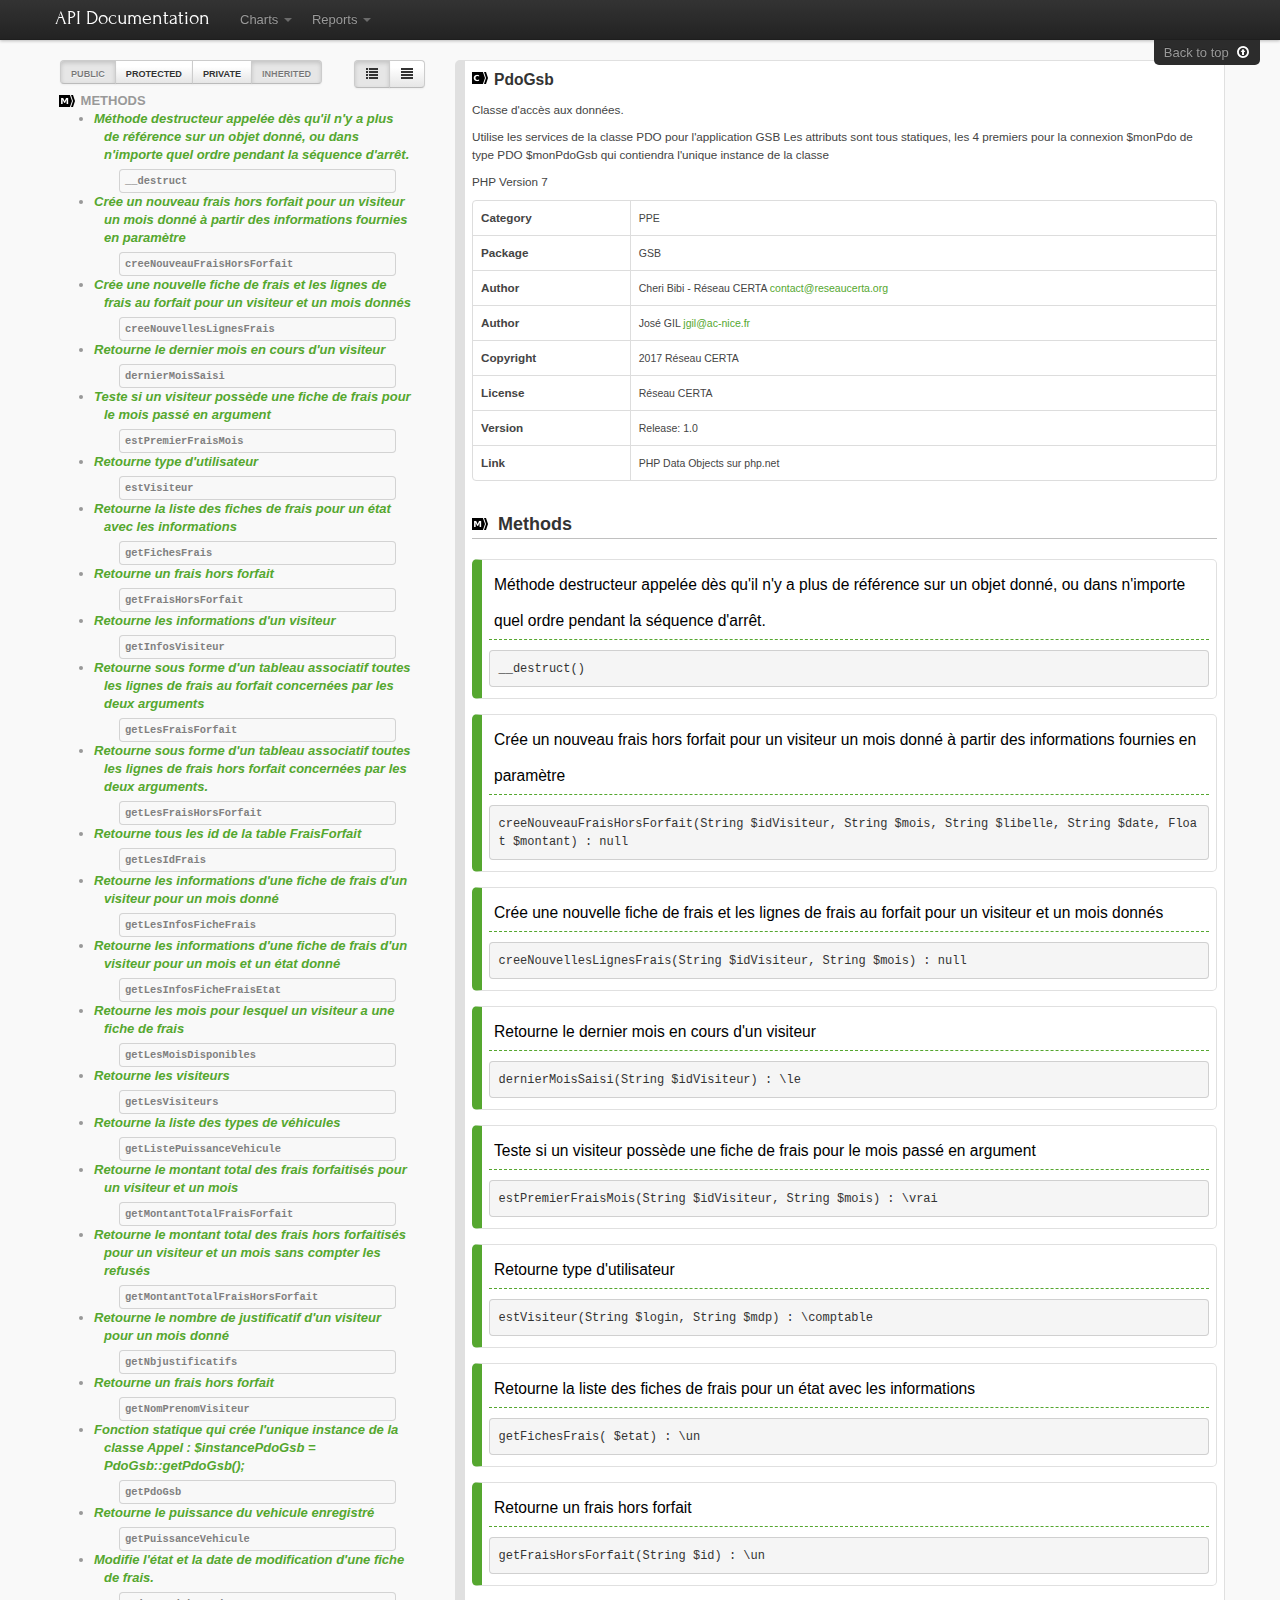
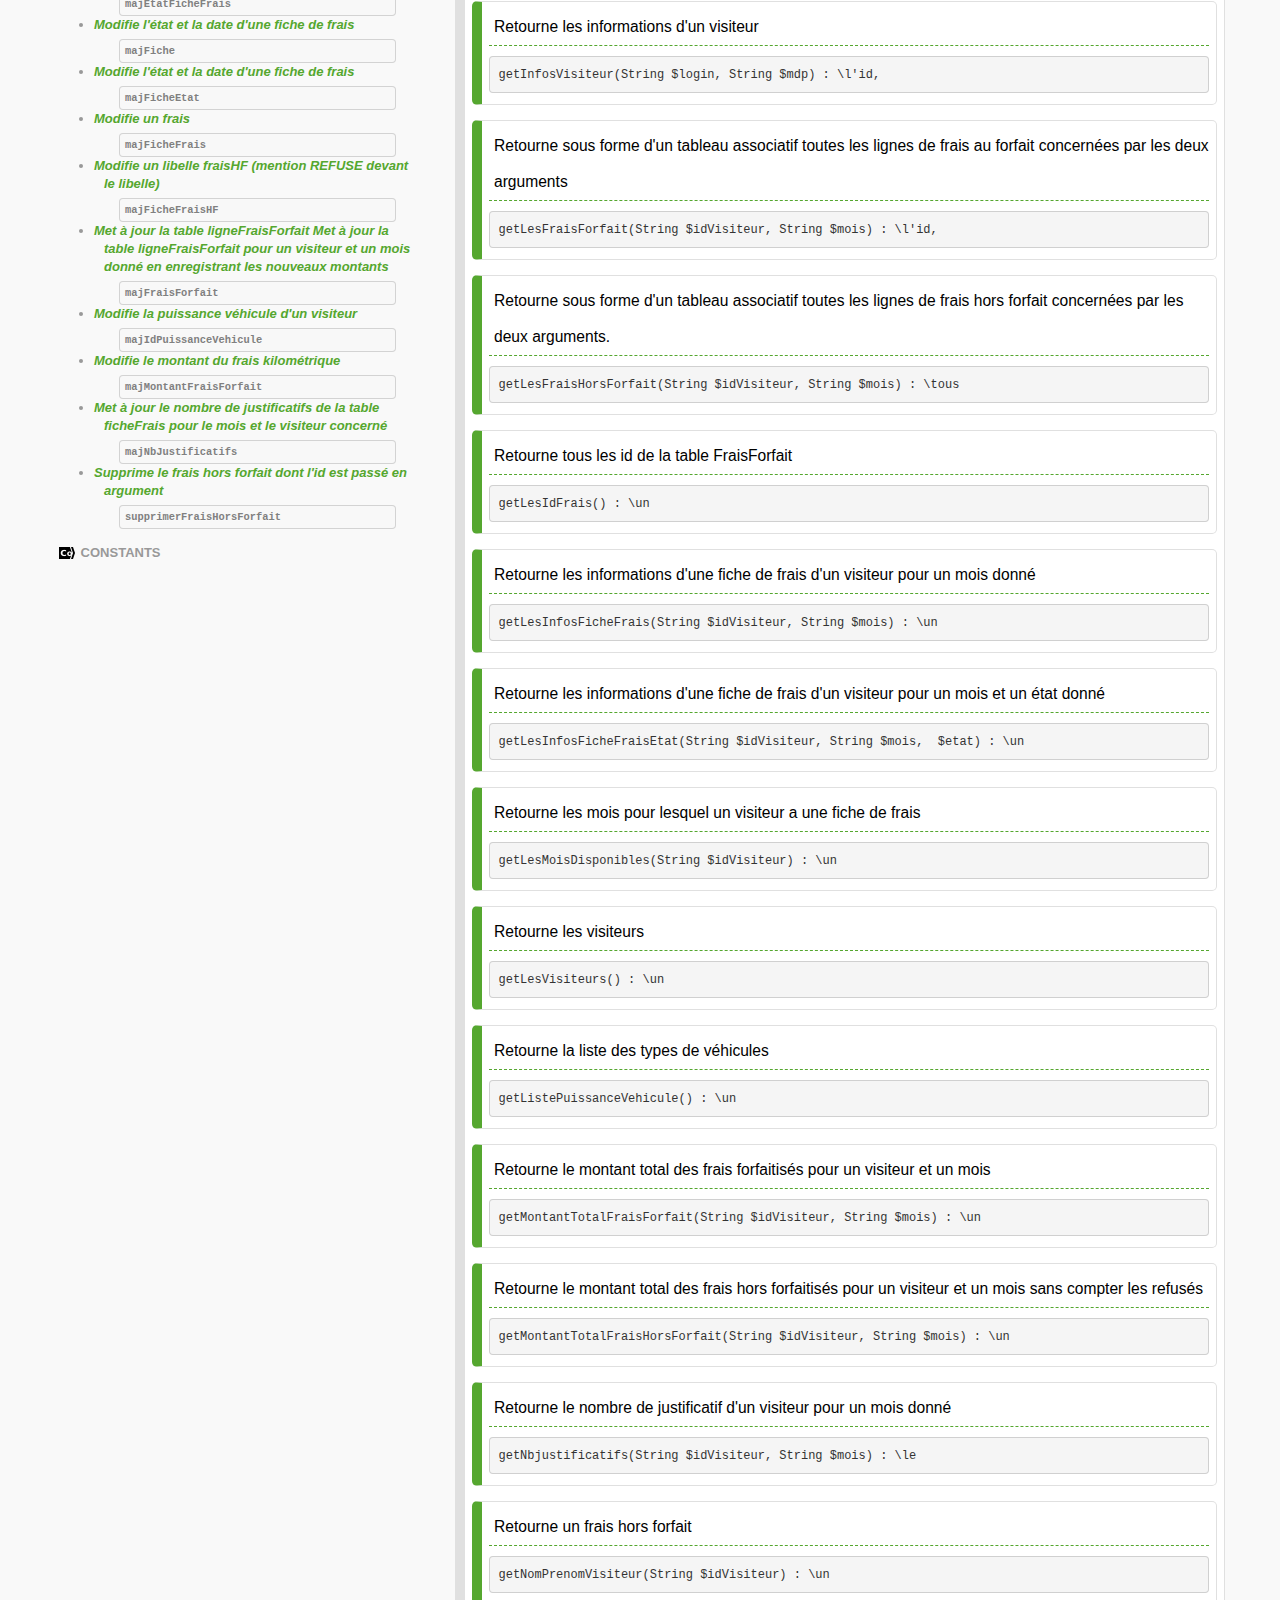
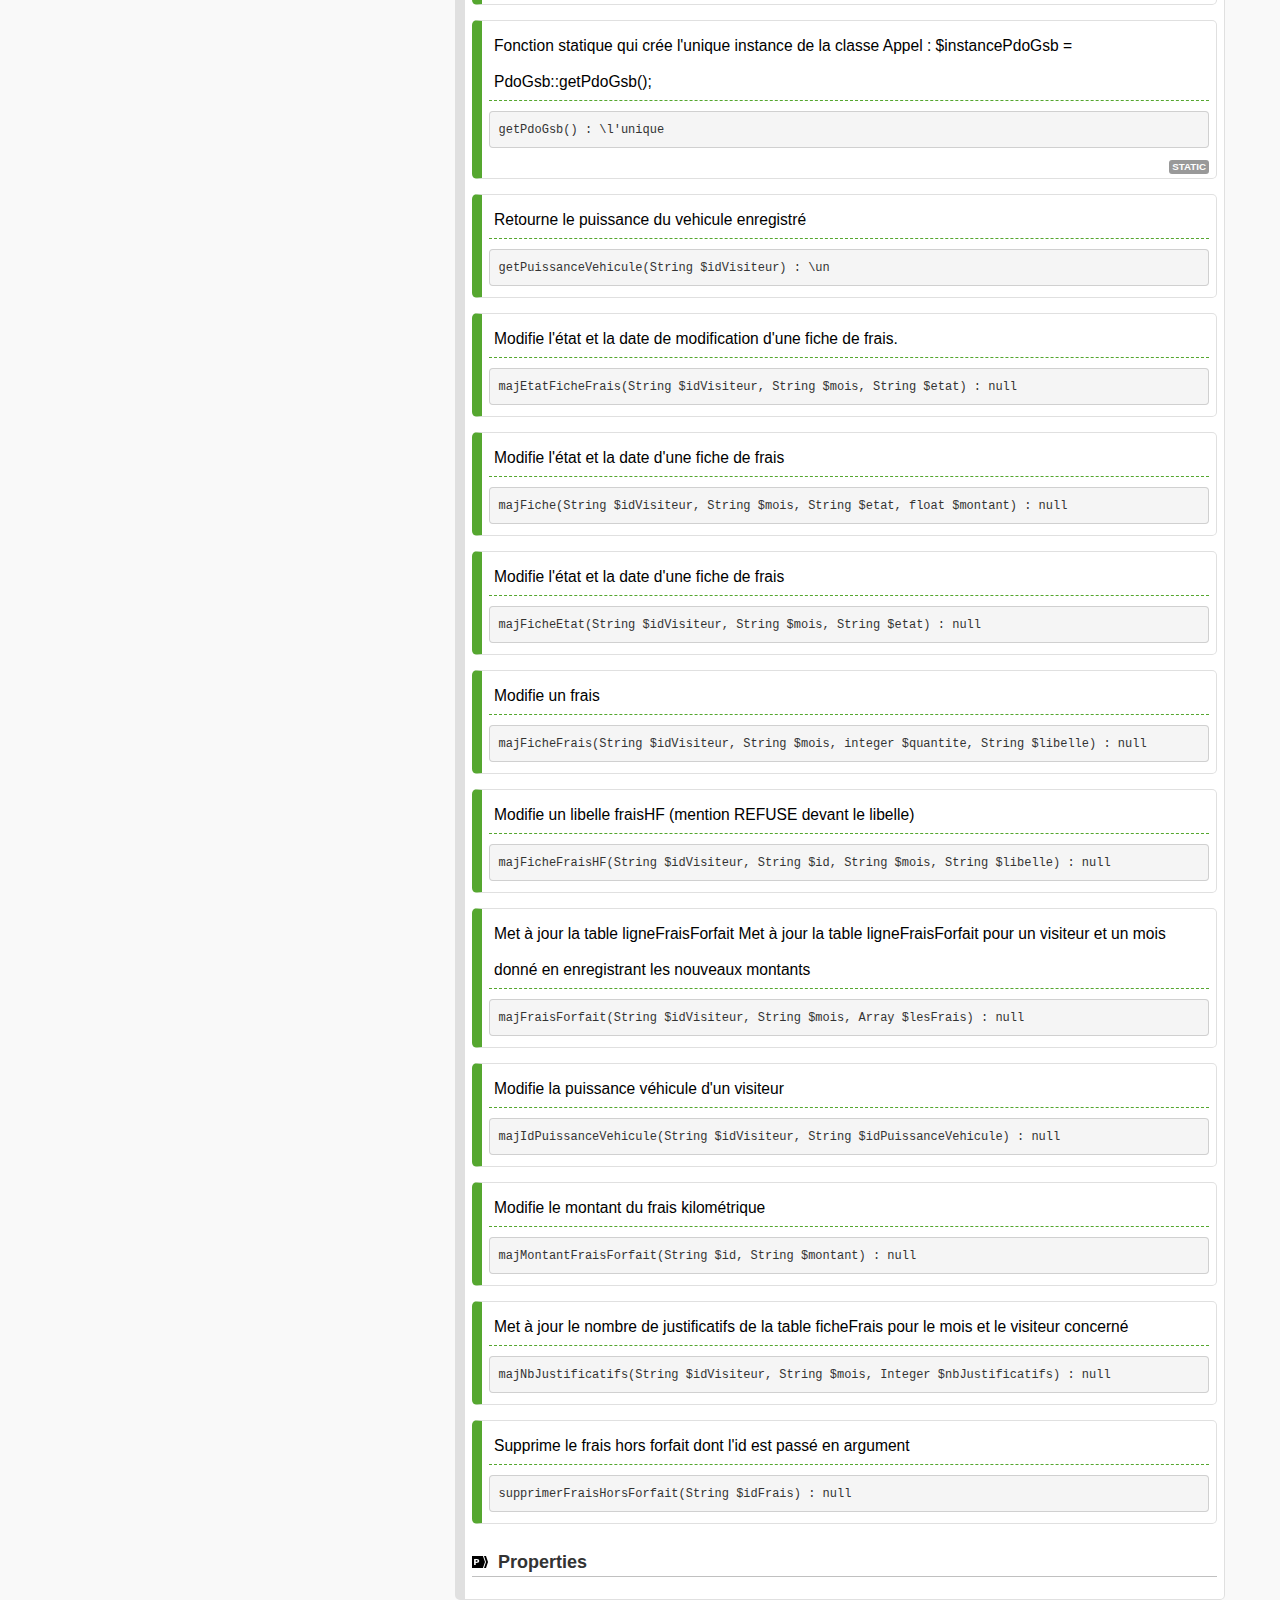
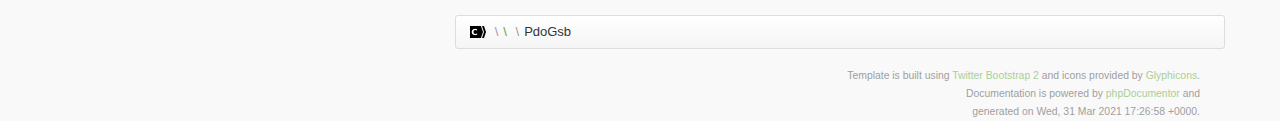
<file: doc/classes/PdoGsb.html>
<!DOCTYPE html>
<html lang="en">
<head>
    <meta name="viewport" content="width=device-width, initial-scale=1.0, maximum-scale=1.0, user-scalable=0"/>
    <meta charset="utf-8"/>
    <title>    API Documentation &raquo; \PdoGsb
</title>
    <meta name="author" content=""/>
    <meta name="description" content=""/>

            <link href="../css/template.css" rel="stylesheet" media="all"/>
    
            <!--[if lt IE 9]>
        <script src="https://html5shim.googlecode.com/svn/trunk/html5.js" type="text/javascript"></script>
        <![endif]-->
        <script src="../js/jquery-1.7.1.min.js" type="text/javascript"></script>
        <script src="../js/jquery-ui-1.8.2.custom.min.js" type="text/javascript"></script>
        <script src="../js/jquery.mousewheel.min.js" type="text/javascript"></script>
        <script src="../js/bootstrap.js" type="text/javascript"></script>
        <script src="../js/template.js" type="text/javascript"></script>
        <script src="../js/prettify/prettify.min.js" type="text/javascript"></script>
    
            <link rel="shortcut icon" href="../img/favicon.ico"/>
        <link rel="apple-touch-icon" href="../img/apple-touch-icon.png"/>
        <link rel="apple-touch-icon" sizes="72x72" href="../img/apple-touch-icon-72x72.png"/>
        <link rel="apple-touch-icon" sizes="114x114" href="../img/apple-touch-icon-114x114.png"/>
    </head>
<body>

        <div class="navbar navbar-fixed-top">
        <div class="navbar-inner">
            <div class="container">
                <a class="btn btn-navbar" data-toggle="collapse" data-target=".nav-collapse">
                    <span class="icon-bar"></span> <span class="icon-bar"></span>
                    <span class="icon-bar"></span> </a>
                <a class="brand" href="../index.html">API Documentation</a>

                <div class="nav-collapse">
                    <ul class="nav">
                        <li class="dropdown">
                            <a href="#api" class="dropdown-toggle" data-toggle="dropdown">
                                API Documentation <b class="caret"></b>
                            </a>
                            <ul class="dropdown-menu">
                                                                                            </ul>
                        </li>
                        <li class="dropdown" id="charts-menu">
                            <a href="#charts" class="dropdown-toggle" data-toggle="dropdown">
                                Charts <b class="caret"></b>
                            </a>
                            <ul class="dropdown-menu">
                                <li>
                                    <a href="../graph_class.html">
                                        <i class="icon-list-alt"></i>&#160;Class hierarchy diagram
                                    </a>
                                </li>
                            </ul>
                        </li>
                        <li class="dropdown" id="reports-menu">
                            <a href="#reports" class="dropdown-toggle" data-toggle="dropdown">
                                Reports <b class="caret"></b>
                            </a>
                            <ul class="dropdown-menu">
                                <li>
                                    <a href="../errors.html">
                                        <i class="icon-list-alt"></i>&#160;Errors
                                    </a>
                                </li>
                                <li>
                                    <a href="../markers.html">
                                        <i class="icon-list-alt"></i>&#160;Markers
                                    </a>
                                </li>
                                <li>
                                    <a href="../deprecated.html">
                                        <i class="icon-list-alt"></i>&#160;Deprecated
                                    </a>
                                </li>
                            </ul>
                        </li>
                    </ul>
                </div>
            </div>
        </div>
        <div class="go_to_top">
            <a href="#___" style="color: inherit">Back to top&#160;&#160;<i class="icon-upload icon-white"></i></a>
        </div>
    </div>
    
    <div id="___" class="container">
        <noscript>
            <div class="alert alert-warning">
                Javascript is disabled; several features are only available if Javascript is enabled.
            </div>
        </noscript>

        
            <style>
        .deprecated h2 {
            text-decoration: line-through;
        }
    </style>
    <div class="row">
        <div class="span4">
                    <div class="btn-group view pull-right" data-toggle="buttons-radio">
        <button class="btn details" title="Show descriptions and method names"><i class="icon-list"></i></button>
        <button class="btn simple" title="Show only method names"><i class="icon-align-justify"></i></button>
    </div>
    <div class="btn-group visibility" data-toggle="buttons-checkbox">
        <button class="btn public active" title="Show public elements">Public</button>
        <button class="btn protected" title="Show protected elements">Protected</button>
        <button class="btn private" title="Show private elements">Private</button>
        <button class="btn inherited active" title="Show inherited elements">Inherited</button>
    </div>

        <ul class="side-nav nav nav-list">
        <li class="nav-header">
            <i class="icon-custom icon-method"></i> Methods
            <ul>
                                                                                                                                                            <li class="method public">
        <a href="#method___destruct" title="__destruct :: Méthode destructeur appelée dès qu&#039;il n&#039;y a plus de référence sur un
objet donné, ou dans n&#039;importe quel ordre pendant la séquence d&#039;arrêt.">
            <span class="description">Méthode destructeur appelée dès qu&#039;il n&#039;y a plus de référence sur un
objet donné, ou dans n&#039;importe quel ordre pendant la séquence d&#039;arrêt.</span><pre>__destruct</pre>
        </a>
    </li>

                                                                                                        <li class="method public">
        <a href="#method_creeNouveauFraisHorsForfait" title="creeNouveauFraisHorsForfait :: Crée un nouveau frais hors forfait pour un visiteur un mois donné
à partir des informations fournies en paramètre">
            <span class="description">Crée un nouveau frais hors forfait pour un visiteur un mois donné
à partir des informations fournies en paramètre</span><pre>creeNouveauFraisHorsForfait</pre>
        </a>
    </li>

                                                                                                        <li class="method public">
        <a href="#method_creeNouvellesLignesFrais" title="creeNouvellesLignesFrais :: Crée une nouvelle fiche de frais et les lignes de frais au forfait
pour un visiteur et un mois donnés">
            <span class="description">Crée une nouvelle fiche de frais et les lignes de frais au forfait
pour un visiteur et un mois donnés</span><pre>creeNouvellesLignesFrais</pre>
        </a>
    </li>

                                                                                                        <li class="method public">
        <a href="#method_dernierMoisSaisi" title="dernierMoisSaisi :: Retourne le dernier mois en cours d&#039;un visiteur">
            <span class="description">Retourne le dernier mois en cours d&#039;un visiteur</span><pre>dernierMoisSaisi</pre>
        </a>
    </li>

                                                                                                        <li class="method public">
        <a href="#method_estPremierFraisMois" title="estPremierFraisMois :: Teste si un visiteur possède une fiche de frais pour le mois passé en argument">
            <span class="description">Teste si un visiteur possède une fiche de frais pour le mois passé en argument</span><pre>estPremierFraisMois</pre>
        </a>
    </li>

                                                                                                        <li class="method public">
        <a href="#method_estVisiteur" title="estVisiteur :: Retourne type d&#039;utilisateur">
            <span class="description">Retourne type d&#039;utilisateur</span><pre>estVisiteur</pre>
        </a>
    </li>

                                                                                                        <li class="method public">
        <a href="#method_getFichesFrais" title="getFichesFrais :: Retourne la liste des fiches de frais pour un état avec les informations">
            <span class="description">Retourne la liste des fiches de frais pour un état avec les informations</span><pre>getFichesFrais</pre>
        </a>
    </li>

                                                                                                        <li class="method public">
        <a href="#method_getFraisHorsForfait" title="getFraisHorsForfait :: Retourne un frais hors forfait">
            <span class="description">Retourne un frais hors forfait</span><pre>getFraisHorsForfait</pre>
        </a>
    </li>

                                                                                                        <li class="method public">
        <a href="#method_getInfosVisiteur" title="getInfosVisiteur :: Retourne les informations d&#039;un visiteur">
            <span class="description">Retourne les informations d&#039;un visiteur</span><pre>getInfosVisiteur</pre>
        </a>
    </li>

                                                                                                        <li class="method public">
        <a href="#method_getLesFraisForfait" title="getLesFraisForfait :: Retourne sous forme d&#039;un tableau associatif toutes les lignes de frais
au forfait concernées par les deux arguments">
            <span class="description">Retourne sous forme d&#039;un tableau associatif toutes les lignes de frais
au forfait concernées par les deux arguments</span><pre>getLesFraisForfait</pre>
        </a>
    </li>

                                                                                                        <li class="method public">
        <a href="#method_getLesFraisHorsForfait" title="getLesFraisHorsForfait :: Retourne sous forme d&#039;un tableau associatif toutes les lignes de frais
hors forfait concernées par les deux arguments.">
            <span class="description">Retourne sous forme d&#039;un tableau associatif toutes les lignes de frais
hors forfait concernées par les deux arguments.</span><pre>getLesFraisHorsForfait</pre>
        </a>
    </li>

                                                                                                        <li class="method public">
        <a href="#method_getLesIdFrais" title="getLesIdFrais :: Retourne tous les id de la table FraisForfait">
            <span class="description">Retourne tous les id de la table FraisForfait</span><pre>getLesIdFrais</pre>
        </a>
    </li>

                                                                                                        <li class="method public">
        <a href="#method_getLesInfosFicheFrais" title="getLesInfosFicheFrais :: Retourne les informations d&#039;une fiche de frais d&#039;un visiteur pour un
mois donné">
            <span class="description">Retourne les informations d&#039;une fiche de frais d&#039;un visiteur pour un
mois donné</span><pre>getLesInfosFicheFrais</pre>
        </a>
    </li>

                                                                                                        <li class="method public">
        <a href="#method_getLesInfosFicheFraisEtat" title="getLesInfosFicheFraisEtat :: Retourne les informations d&#039;une fiche de frais d&#039;un visiteur pour un
mois et un état donné">
            <span class="description">Retourne les informations d&#039;une fiche de frais d&#039;un visiteur pour un
mois et un état donné</span><pre>getLesInfosFicheFraisEtat</pre>
        </a>
    </li>

                                                                                                        <li class="method public">
        <a href="#method_getLesMoisDisponibles" title="getLesMoisDisponibles :: Retourne les mois pour lesquel un visiteur a une fiche de frais">
            <span class="description">Retourne les mois pour lesquel un visiteur a une fiche de frais</span><pre>getLesMoisDisponibles</pre>
        </a>
    </li>

                                                                                                        <li class="method public">
        <a href="#method_getLesVisiteurs" title="getLesVisiteurs :: Retourne les visiteurs">
            <span class="description">Retourne les visiteurs</span><pre>getLesVisiteurs</pre>
        </a>
    </li>

                                                                                                        <li class="method public">
        <a href="#method_getListePuissanceVehicule" title="getListePuissanceVehicule :: Retourne la liste des types de véhicules">
            <span class="description">Retourne la liste des types de véhicules</span><pre>getListePuissanceVehicule</pre>
        </a>
    </li>

                                                                                                        <li class="method public">
        <a href="#method_getMontantTotalFraisForfait" title="getMontantTotalFraisForfait :: Retourne le montant total des frais forfaitisés pour un visiteur
et un mois">
            <span class="description">Retourne le montant total des frais forfaitisés pour un visiteur
et un mois</span><pre>getMontantTotalFraisForfait</pre>
        </a>
    </li>

                                                                                                        <li class="method public">
        <a href="#method_getMontantTotalFraisHorsForfait" title="getMontantTotalFraisHorsForfait :: Retourne le montant total des frais hors forfaitisés pour un visiteur
et un mois sans compter les refusés">
            <span class="description">Retourne le montant total des frais hors forfaitisés pour un visiteur
et un mois sans compter les refusés</span><pre>getMontantTotalFraisHorsForfait</pre>
        </a>
    </li>

                                                                                                        <li class="method public">
        <a href="#method_getNbjustificatifs" title="getNbjustificatifs :: Retourne le nombre de justificatif d&#039;un visiteur pour un mois donné">
            <span class="description">Retourne le nombre de justificatif d&#039;un visiteur pour un mois donné</span><pre>getNbjustificatifs</pre>
        </a>
    </li>

                                                                                                        <li class="method public">
        <a href="#method_getNomPrenomVisiteur" title="getNomPrenomVisiteur :: Retourne un frais hors forfait">
            <span class="description">Retourne un frais hors forfait</span><pre>getNomPrenomVisiteur</pre>
        </a>
    </li>

                                                                                                        <li class="method public">
        <a href="#method_getPdoGsb" title="getPdoGsb :: Fonction statique qui crée l&#039;unique instance de la classe
Appel : $instancePdoGsb = PdoGsb::getPdoGsb();">
            <span class="description">Fonction statique qui crée l&#039;unique instance de la classe
Appel : $instancePdoGsb = PdoGsb::getPdoGsb();</span><pre>getPdoGsb</pre>
        </a>
    </li>

                                                                                                        <li class="method public">
        <a href="#method_getPuissanceVehicule" title="getPuissanceVehicule :: Retourne le puissance du vehicule enregistré">
            <span class="description">Retourne le puissance du vehicule enregistré</span><pre>getPuissanceVehicule</pre>
        </a>
    </li>

                                                                                                        <li class="method public">
        <a href="#method_majEtatFicheFrais" title="majEtatFicheFrais :: Modifie l&#039;état et la date de modification d&#039;une fiche de frais.">
            <span class="description">Modifie l&#039;état et la date de modification d&#039;une fiche de frais.</span><pre>majEtatFicheFrais</pre>
        </a>
    </li>

                                                                                                        <li class="method public">
        <a href="#method_majFiche" title="majFiche :: Modifie l&#039;état et la date d&#039;une fiche de frais">
            <span class="description">Modifie l&#039;état et la date d&#039;une fiche de frais</span><pre>majFiche</pre>
        </a>
    </li>

                                                                                                        <li class="method public">
        <a href="#method_majFicheEtat" title="majFicheEtat :: Modifie l&#039;état et la date d&#039;une fiche de frais">
            <span class="description">Modifie l&#039;état et la date d&#039;une fiche de frais</span><pre>majFicheEtat</pre>
        </a>
    </li>

                                                                                                        <li class="method public">
        <a href="#method_majFicheFrais" title="majFicheFrais :: Modifie un frais">
            <span class="description">Modifie un frais</span><pre>majFicheFrais</pre>
        </a>
    </li>

                                                                                                        <li class="method public">
        <a href="#method_majFicheFraisHF" title="majFicheFraisHF :: Modifie un libelle fraisHF (mention REFUSE devant le libelle)">
            <span class="description">Modifie un libelle fraisHF (mention REFUSE devant le libelle)</span><pre>majFicheFraisHF</pre>
        </a>
    </li>

                                                                                                        <li class="method public">
        <a href="#method_majFraisForfait" title="majFraisForfait :: Met à jour la table ligneFraisForfait
Met à jour la table ligneFraisForfait pour un visiteur et
un mois donné en enregistrant les nouveaux montants">
            <span class="description">Met à jour la table ligneFraisForfait
Met à jour la table ligneFraisForfait pour un visiteur et
un mois donné en enregistrant les nouveaux montants</span><pre>majFraisForfait</pre>
        </a>
    </li>

                                                                                                        <li class="method public">
        <a href="#method_majIdPuissanceVehicule" title="majIdPuissanceVehicule :: Modifie la puissance véhicule d&#039;un visiteur">
            <span class="description">Modifie la puissance véhicule d&#039;un visiteur</span><pre>majIdPuissanceVehicule</pre>
        </a>
    </li>

                                                                                                        <li class="method public">
        <a href="#method_majMontantFraisForfait" title="majMontantFraisForfait :: Modifie le montant du frais kilométrique">
            <span class="description">Modifie le montant du frais kilométrique</span><pre>majMontantFraisForfait</pre>
        </a>
    </li>

                                                                                                        <li class="method public">
        <a href="#method_majNbJustificatifs" title="majNbJustificatifs :: Met à jour le nombre de justificatifs de la table ficheFrais
pour le mois et le visiteur concerné">
            <span class="description">Met à jour le nombre de justificatifs de la table ficheFrais
pour le mois et le visiteur concerné</span><pre>majNbJustificatifs</pre>
        </a>
    </li>

                                                                                                        <li class="method public">
        <a href="#method_supprimerFraisHorsForfait" title="supprimerFraisHorsForfait :: Supprime le frais hors forfait dont l&#039;id est passé en argument">
            <span class="description">Supprime le frais hors forfait dont l&#039;id est passé en argument</span><pre>supprimerFraisHorsForfait</pre>
        </a>
    </li>

                                                </ul>
        </li>
        <li class="nav-header protected">» Protected
            <ul>
                                                                                                                                                                                                                                                                                                                                                                                                                                                                                                                                                                                                                                                                                                                                                                                                                                                                                                                                                                                                                                                                                                                                                                                                                                                                                                                    </ul>
        </li>
        <li class="nav-header private">» Private
            <ul>
                                                                            <li class="method private">
                            <a href="#method___construct" title="__construct :: Constructeur privé, crée l&#039;instance de PDO qui sera sollicitée
pour toutes les méthodes de la classe">
                                <span class="description">Constructeur privé, crée l&#039;instance de PDO qui sera sollicitée
pour toutes les méthodes de la classe</span><pre>__construct</pre>
                            </a>
                        </li>
                                                                                                                                                                                                                                                                                                                                                                                                                                                                                                                                                                                                                                                                                                                                                                                                                                                                                                                                                                                                                                                                                                                                                                                                                                                                                    </ul>
        </li>
        <li class="nav-header">
            <i class="icon-custom icon-constant"></i> Constants
            <ul>
                            </ul>
        </li>
    </ul>


        </div>

        <div class="span8">
            <div class="element class">
                <h1>PdoGsb</h1>
                <small style="display: block; text-align: right">
                                                        </small>
                <p class="short_description">Classe d&#039;accès aux données.</p>
                <div class="details">
                    <div class="long_description">
                        <p>Utilise les services de la classe PDO
pour l'application GSB
Les attributs sont tous statiques,
les 4 premiers pour la connexion
$monPdo de type PDO
$monPdoGsb qui contiendra l'unique instance de la classe</p>
<p>PHP Version 7</p>
                    </div>
                    <table class="table table-bordered">
                                                                                    <tr>
                                    <th>
                                        category
                                                                            </th>
                                    <td>
                                                                                    
                                                                                <p>PPE</p>
                                    </td>
                                </tr>
                                                                                                                <tr>
                                    <th>
                                        package
                                                                            </th>
                                    <td>
                                                                                    
                                                                                <p>GSB</p>
                                    </td>
                                </tr>
                                                                                                                <tr>
                                    <th>
                                        author
                                                                            </th>
                                    <td>
                                                                                    
                                                                                <p>Cheri Bibi - Réseau CERTA <a href="mailto:contact@reseaucerta.org">contact@reseaucerta.org</a></p>
                                    </td>
                                </tr>
                                                            <tr>
                                    <th>
                                        author
                                                                            </th>
                                    <td>
                                                                                    
                                                                                <p>José GIL <a href="mailto:jgil@ac-nice.fr">jgil@ac-nice.fr</a></p>
                                    </td>
                                </tr>
                                                                                                                <tr>
                                    <th>
                                        copyright
                                                                            </th>
                                    <td>
                                                                                    
                                                                                <p>2017 Réseau CERTA</p>
                                    </td>
                                </tr>
                                                                                                                <tr>
                                    <th>
                                        license
                                                                            </th>
                                    <td>
                                                                                    
                                                                                <p>Réseau CERTA</p>
                                    </td>
                                </tr>
                                                                                                                <tr>
                                    <th>
                                        version
                                                                            </th>
                                    <td>
                                                                                    
                                                                                <p>Release: 1.0</p>
                                    </td>
                                </tr>
                                                                                                                <tr>
                                    <th>
                                        link
                                                                            </th>
                                    <td>
                                                                                    
                                                                                <p>PHP Data Objects sur php.net</p>
                                    </td>
                                </tr>
                                                                                                                                                                                </table>

                    <h3><i class="icon-custom icon-method"></i> Methods</h3>
                                                                <a id="method___construct"></a>
                        <div class="element clickable method private  method___construct" data-toggle="collapse" data-target=".method___construct .collapse">
                            <h2>Constructeur privé, crée l&#039;instance de PDO qui sera sollicitée
pour toutes les méthodes de la classe</h2>
                            <pre>__construct() </pre>
                            <div class="labels">
                                                                                                                                                                                            </div>

                            
                            <div class="row collapse">
                                <div class="detail-description">
                                    <div class="long_description"></div>

                                    <table class="table">
                                                                                    <tr>
                                                <th>
                                                    
                                                </th>
                                                <td>
                                                                                                    </td>
                                            </tr>
                                                                                    <tr>
                                                <th>
                                                    
                                                </th>
                                                <td>
                                                                                                    </td>
                                            </tr>
                                                                                                                    </table>

                                    
                                                                    </div>
                            </div>

                        </div>
                                            <a id="method___destruct"></a>
                        <div class="element clickable method public  method___destruct" data-toggle="collapse" data-target=".method___destruct .collapse">
                            <h2>Méthode destructeur appelée dès qu&#039;il n&#039;y a plus de référence sur un
objet donné, ou dans n&#039;importe quel ordre pendant la séquence d&#039;arrêt.</h2>
                            <pre>__destruct() </pre>
                            <div class="labels">
                                                                                                                                                                                            </div>

                            
                            <div class="row collapse">
                                <div class="detail-description">
                                    <div class="long_description"></div>

                                    <table class="table">
                                                                                    <tr>
                                                <th>
                                                    
                                                </th>
                                                <td>
                                                                                                    </td>
                                            </tr>
                                                                                    <tr>
                                                <th>
                                                    
                                                </th>
                                                <td>
                                                                                                    </td>
                                            </tr>
                                                                                                                    </table>

                                    
                                                                    </div>
                            </div>

                        </div>
                                            <a id="method_creeNouveauFraisHorsForfait"></a>
                        <div class="element clickable method public  method_creeNouveauFraisHorsForfait" data-toggle="collapse" data-target=".method_creeNouveauFraisHorsForfait .collapse">
                            <h2>Crée un nouveau frais hors forfait pour un visiteur un mois donné
à partir des informations fournies en paramètre</h2>
                            <pre>creeNouveauFraisHorsForfait(String $idVisiteur, String $mois, String $libelle, String $date, Float $montant) : null</pre>
                            <div class="labels">
                                                                                                                                                                                            </div>

                            
                            <div class="row collapse">
                                <div class="detail-description">
                                    <div class="long_description"></div>

                                    <table class="table">
                                                                                                                    </table>

                                                                            <h3>Arguments</h3>
                                                                                    <div class="subelement argument">
                                                <h4>$idVisiteur</h4>
                                                <code>String</code><p><p>ID du visiteur</p></p>
                                            </div>
                                                                                    <div class="subelement argument">
                                                <h4>$mois</h4>
                                                <code>String</code><p><p>Mois sous la forme aaaamm</p></p>
                                            </div>
                                                                                    <div class="subelement argument">
                                                <h4>$libelle</h4>
                                                <code>String</code><p><p>Libellé du frais</p></p>
                                            </div>
                                                                                    <div class="subelement argument">
                                                <h4>$date</h4>
                                                <code>String</code><p><p>Date du frais au format français jj//mm/aaaa</p></p>
                                            </div>
                                                                                    <div class="subelement argument">
                                                <h4>$montant</h4>
                                                <code>Float</code><p><p>Montant du frais</p></p>
                                            </div>
                                                                            
                                                                            <h3>Response</h3>
                                        <code>null</code><p></p>
                                                                    </div>
                            </div>

                        </div>
                                            <a id="method_creeNouvellesLignesFrais"></a>
                        <div class="element clickable method public  method_creeNouvellesLignesFrais" data-toggle="collapse" data-target=".method_creeNouvellesLignesFrais .collapse">
                            <h2>Crée une nouvelle fiche de frais et les lignes de frais au forfait
pour un visiteur et un mois donnés</h2>
                            <pre>creeNouvellesLignesFrais(String $idVisiteur, String $mois) : null</pre>
                            <div class="labels">
                                                                                                                                                                                            </div>

                            
                            <div class="row collapse">
                                <div class="detail-description">
                                    <div class="long_description"><p>Récupère le dernier mois en cours de traitement, met à 'CL' son champs
idEtat, crée une nouvelle fiche de frais avec un idEtat à 'CR' et crée
les lignes de frais forfait de quantités nulles</p></div>

                                    <table class="table">
                                                                                                                    </table>

                                                                            <h3>Arguments</h3>
                                                                                    <div class="subelement argument">
                                                <h4>$idVisiteur</h4>
                                                <code>String</code><p><p>ID du visiteur</p></p>
                                            </div>
                                                                                    <div class="subelement argument">
                                                <h4>$mois</h4>
                                                <code>String</code><p><p>Mois sous la forme aaaamm</p></p>
                                            </div>
                                                                            
                                                                            <h3>Response</h3>
                                        <code>null</code><p></p>
                                                                    </div>
                            </div>

                        </div>
                                            <a id="method_dernierMoisSaisi"></a>
                        <div class="element clickable method public  method_dernierMoisSaisi" data-toggle="collapse" data-target=".method_dernierMoisSaisi .collapse">
                            <h2>Retourne le dernier mois en cours d&#039;un visiteur</h2>
                            <pre>dernierMoisSaisi(String $idVisiteur) : \le</pre>
                            <div class="labels">
                                                                                                                                                                                            </div>

                            
                            <div class="row collapse">
                                <div class="detail-description">
                                    <div class="long_description"></div>

                                    <table class="table">
                                                                                                                    </table>

                                                                            <h3>Arguments</h3>
                                                                                    <div class="subelement argument">
                                                <h4>$idVisiteur</h4>
                                                <code>String</code><p><p>ID du visiteur</p></p>
                                            </div>
                                                                            
                                                                            <h3>Response</h3>
                                        <code>\le</code><p><p>mois sous la forme aaaamm</p></p>
                                                                    </div>
                            </div>

                        </div>
                                            <a id="method_estPremierFraisMois"></a>
                        <div class="element clickable method public  method_estPremierFraisMois" data-toggle="collapse" data-target=".method_estPremierFraisMois .collapse">
                            <h2>Teste si un visiteur possède une fiche de frais pour le mois passé en argument</h2>
                            <pre>estPremierFraisMois(String $idVisiteur, String $mois) : \vrai</pre>
                            <div class="labels">
                                                                                                                                                                                            </div>

                            
                            <div class="row collapse">
                                <div class="detail-description">
                                    <div class="long_description"></div>

                                    <table class="table">
                                                                                                                    </table>

                                                                            <h3>Arguments</h3>
                                                                                    <div class="subelement argument">
                                                <h4>$idVisiteur</h4>
                                                <code>String</code><p><p>ID du visiteur</p></p>
                                            </div>
                                                                                    <div class="subelement argument">
                                                <h4>$mois</h4>
                                                <code>String</code><p><p>Mois sous la forme aaaamm</p></p>
                                            </div>
                                                                            
                                                                            <h3>Response</h3>
                                        <code>\vrai</code><p><p>ou faux</p></p>
                                                                    </div>
                            </div>

                        </div>
                                            <a id="method_estVisiteur"></a>
                        <div class="element clickable method public  method_estVisiteur" data-toggle="collapse" data-target=".method_estVisiteur .collapse">
                            <h2>Retourne type d&#039;utilisateur</h2>
                            <pre>estVisiteur(String $login, String $mdp) : \comptable</pre>
                            <div class="labels">
                                                                                                                                                                                            </div>

                            
                            <div class="row collapse">
                                <div class="detail-description">
                                    <div class="long_description"></div>

                                    <table class="table">
                                                                                                                    </table>

                                                                            <h3>Arguments</h3>
                                                                                    <div class="subelement argument">
                                                <h4>$login</h4>
                                                <code>String</code><p><p>Login du visiteur</p></p>
                                            </div>
                                                                                    <div class="subelement argument">
                                                <h4>$mdp</h4>
                                                <code>String</code><p><p>Mot de passe du visiteur</p></p>
                                            </div>
                                                                            
                                                                            <h3>Response</h3>
                                        <code>\comptable</code><p><p>ou visiteur</p></p>
                                                                    </div>
                            </div>

                        </div>
                                            <a id="method_getFichesFrais"></a>
                        <div class="element clickable method public  method_getFichesFrais" data-toggle="collapse" data-target=".method_getFichesFrais .collapse">
                            <h2>Retourne la liste des fiches de frais pour un état avec les informations</h2>
                            <pre>getFichesFrais( $etat) : \un</pre>
                            <div class="labels">
                                                                                                                                                                                            </div>

                            
                            <div class="row collapse">
                                <div class="detail-description">
                                    <div class="long_description"></div>

                                    <table class="table">
                                                                                                                    </table>

                                                                            <h3>Arguments</h3>
                                                                                    <div class="subelement argument">
                                                <h4>$etat</h4>
                                                <code></code><p></p>
                                            </div>
                                                                            
                                                                            <h3>Response</h3>
                                        <code>\un</code><p><p>tableau avec des champs des jointure des tables fichefrais,
visteur, utilisateur et etat.</p></p>
                                                                    </div>
                            </div>

                        </div>
                                            <a id="method_getFraisHorsForfait"></a>
                        <div class="element clickable method public  method_getFraisHorsForfait" data-toggle="collapse" data-target=".method_getFraisHorsForfait .collapse">
                            <h2>Retourne un frais hors forfait</h2>
                            <pre>getFraisHorsForfait(String $id) : \un</pre>
                            <div class="labels">
                                                                                                                                                                                            </div>

                            
                            <div class="row collapse">
                                <div class="detail-description">
                                    <div class="long_description"></div>

                                    <table class="table">
                                                                                                                    </table>

                                                                            <h3>Arguments</h3>
                                                                                    <div class="subelement argument">
                                                <h4>$id</h4>
                                                <code>String</code><p><p>fraisHF</p></p>
                                            </div>
                                                                            
                                                                            <h3>Response</h3>
                                        <code>\un</code><p><p>tableau avec des champs d'un frais hors forfait</p></p>
                                                                    </div>
                            </div>

                        </div>
                                            <a id="method_getInfosVisiteur"></a>
                        <div class="element clickable method public  method_getInfosVisiteur" data-toggle="collapse" data-target=".method_getInfosVisiteur .collapse">
                            <h2>Retourne les informations d&#039;un visiteur</h2>
                            <pre>getInfosVisiteur(String $login, String $mdp) : \l&#039;id,</pre>
                            <div class="labels">
                                                                                                                                                                                            </div>

                            
                            <div class="row collapse">
                                <div class="detail-description">
                                    <div class="long_description"></div>

                                    <table class="table">
                                                                                                                    </table>

                                                                            <h3>Arguments</h3>
                                                                                    <div class="subelement argument">
                                                <h4>$login</h4>
                                                <code>String</code><p><p>Login du visiteur</p></p>
                                            </div>
                                                                                    <div class="subelement argument">
                                                <h4>$mdp</h4>
                                                <code>String</code><p><p>Mot de passe du visiteur</p></p>
                                            </div>
                                                                            
                                                                            <h3>Response</h3>
                                        <code>\l'id,</code><p><p>le nom et le prénom sous la forme d'un tableau associatif</p></p>
                                                                    </div>
                            </div>

                        </div>
                                            <a id="method_getLesFraisForfait"></a>
                        <div class="element clickable method public  method_getLesFraisForfait" data-toggle="collapse" data-target=".method_getLesFraisForfait .collapse">
                            <h2>Retourne sous forme d&#039;un tableau associatif toutes les lignes de frais
au forfait concernées par les deux arguments</h2>
                            <pre>getLesFraisForfait(String $idVisiteur, String $mois) : \l&#039;id,</pre>
                            <div class="labels">
                                                                                                                                                                                            </div>

                            
                            <div class="row collapse">
                                <div class="detail-description">
                                    <div class="long_description"></div>

                                    <table class="table">
                                                                                                                    </table>

                                                                            <h3>Arguments</h3>
                                                                                    <div class="subelement argument">
                                                <h4>$idVisiteur</h4>
                                                <code>String</code><p><p>ID du visiteur</p></p>
                                            </div>
                                                                                    <div class="subelement argument">
                                                <h4>$mois</h4>
                                                <code>String</code><p><p>Mois sous la forme aaaamm</p></p>
                                            </div>
                                                                            
                                                                            <h3>Response</h3>
                                        <code>\l'id,</code><p><p>le libelle et la quantité sous la forme d'un tableau
associatif</p></p>
                                                                    </div>
                            </div>

                        </div>
                                            <a id="method_getLesFraisHorsForfait"></a>
                        <div class="element clickable method public  method_getLesFraisHorsForfait" data-toggle="collapse" data-target=".method_getLesFraisHorsForfait .collapse">
                            <h2>Retourne sous forme d&#039;un tableau associatif toutes les lignes de frais
hors forfait concernées par les deux arguments.</h2>
                            <pre>getLesFraisHorsForfait(String $idVisiteur, String $mois) : \tous</pre>
                            <div class="labels">
                                                                                                                                                                                            </div>

                            
                            <div class="row collapse">
                                <div class="detail-description">
                                    <div class="long_description"><p>La boucle foreach ne peut être utilisée ici car on procède
à une modification de la structure itérée - transformation du champ date-</p></div>

                                    <table class="table">
                                                                                                                    </table>

                                                                            <h3>Arguments</h3>
                                                                                    <div class="subelement argument">
                                                <h4>$idVisiteur</h4>
                                                <code>String</code><p><p>ID du visiteur</p></p>
                                            </div>
                                                                                    <div class="subelement argument">
                                                <h4>$mois</h4>
                                                <code>String</code><p><p>Mois sous la forme aaaamm</p></p>
                                            </div>
                                                                            
                                                                            <h3>Response</h3>
                                        <code>\tous</code><p><p>les champs des lignes de frais hors forfait sous la forme
d'un tableau associatif</p></p>
                                                                    </div>
                            </div>

                        </div>
                                            <a id="method_getLesIdFrais"></a>
                        <div class="element clickable method public  method_getLesIdFrais" data-toggle="collapse" data-target=".method_getLesIdFrais .collapse">
                            <h2>Retourne tous les id de la table FraisForfait</h2>
                            <pre>getLesIdFrais() : \un</pre>
                            <div class="labels">
                                                                                                                                                                                            </div>

                            
                            <div class="row collapse">
                                <div class="detail-description">
                                    <div class="long_description"></div>

                                    <table class="table">
                                                                                    <tr>
                                                <th>
                                                    
                                                </th>
                                                <td>
                                                                                                    </td>
                                            </tr>
                                                                                                                    </table>

                                    
                                                                            <h3>Response</h3>
                                        <code>\un</code><p><p>tableau associatif</p></p>
                                                                    </div>
                            </div>

                        </div>
                                            <a id="method_getLesInfosFicheFrais"></a>
                        <div class="element clickable method public  method_getLesInfosFicheFrais" data-toggle="collapse" data-target=".method_getLesInfosFicheFrais .collapse">
                            <h2>Retourne les informations d&#039;une fiche de frais d&#039;un visiteur pour un
mois donné</h2>
                            <pre>getLesInfosFicheFrais(String $idVisiteur, String $mois) : \un</pre>
                            <div class="labels">
                                                                                                                                                                                            </div>

                            
                            <div class="row collapse">
                                <div class="detail-description">
                                    <div class="long_description"></div>

                                    <table class="table">
                                                                                                                    </table>

                                                                            <h3>Arguments</h3>
                                                                                    <div class="subelement argument">
                                                <h4>$idVisiteur</h4>
                                                <code>String</code><p><p>ID du visiteur</p></p>
                                            </div>
                                                                                    <div class="subelement argument">
                                                <h4>$mois</h4>
                                                <code>String</code><p><p>Mois sous la forme aaaamm</p></p>
                                            </div>
                                                                            
                                                                            <h3>Response</h3>
                                        <code>\un</code><p><p>tableau avec des champs de jointure entre une fiche de frais
et la ligne d'état</p></p>
                                                                    </div>
                            </div>

                        </div>
                                            <a id="method_getLesInfosFicheFraisEtat"></a>
                        <div class="element clickable method public  method_getLesInfosFicheFraisEtat" data-toggle="collapse" data-target=".method_getLesInfosFicheFraisEtat .collapse">
                            <h2>Retourne les informations d&#039;une fiche de frais d&#039;un visiteur pour un
mois et un état donné</h2>
                            <pre>getLesInfosFicheFraisEtat(String $idVisiteur, String $mois,  $etat) : \un</pre>
                            <div class="labels">
                                                                                                                                                                                            </div>

                            
                            <div class="row collapse">
                                <div class="detail-description">
                                    <div class="long_description"></div>

                                    <table class="table">
                                                                                                                    </table>

                                                                            <h3>Arguments</h3>
                                                                                    <div class="subelement argument">
                                                <h4>$idVisiteur</h4>
                                                <code>String</code><p><p>ID du visiteur</p></p>
                                            </div>
                                                                                    <div class="subelement argument">
                                                <h4>$mois</h4>
                                                <code>String</code><p><p>Mois sous la forme aaaamm</p></p>
                                            </div>
                                                                                    <div class="subelement argument">
                                                <h4>$etat</h4>
                                                <code></code><p></p>
                                            </div>
                                                                            
                                                                            <h3>Response</h3>
                                        <code>\un</code><p><p>tableau avec des champs de jointure entre une fiche de frais
et la ligne d'état</p></p>
                                                                    </div>
                            </div>

                        </div>
                                            <a id="method_getLesMoisDisponibles"></a>
                        <div class="element clickable method public  method_getLesMoisDisponibles" data-toggle="collapse" data-target=".method_getLesMoisDisponibles .collapse">
                            <h2>Retourne les mois pour lesquel un visiteur a une fiche de frais</h2>
                            <pre>getLesMoisDisponibles(String $idVisiteur) : \un</pre>
                            <div class="labels">
                                                                                                                                                                                            </div>

                            
                            <div class="row collapse">
                                <div class="detail-description">
                                    <div class="long_description"></div>

                                    <table class="table">
                                                                                                                    </table>

                                                                            <h3>Arguments</h3>
                                                                                    <div class="subelement argument">
                                                <h4>$idVisiteur</h4>
                                                <code>String</code><p><p>ID du visiteur</p></p>
                                            </div>
                                                                            
                                                                            <h3>Response</h3>
                                        <code>\un</code><p><p>tableau associatif de clé un mois -aaaamm- et de valeurs
l'année et le mois correspondant</p></p>
                                                                    </div>
                            </div>

                        </div>
                                            <a id="method_getLesVisiteurs"></a>
                        <div class="element clickable method public  method_getLesVisiteurs" data-toggle="collapse" data-target=".method_getLesVisiteurs .collapse">
                            <h2>Retourne les visiteurs</h2>
                            <pre>getLesVisiteurs() : \un</pre>
                            <div class="labels">
                                                                                                                                                                                            </div>

                            
                            <div class="row collapse">
                                <div class="detail-description">
                                    <div class="long_description"></div>

                                    <table class="table">
                                                                                    <tr>
                                                <th>
                                                    
                                                </th>
                                                <td>
                                                                                                    </td>
                                            </tr>
                                                                                                                    </table>

                                    
                                                                            <h3>Response</h3>
                                        <code>\un</code><p><p>tableau avec prénom et nom des visiteurs</p></p>
                                                                    </div>
                            </div>

                        </div>
                                            <a id="method_getListePuissanceVehicule"></a>
                        <div class="element clickable method public  method_getListePuissanceVehicule" data-toggle="collapse" data-target=".method_getListePuissanceVehicule .collapse">
                            <h2>Retourne la liste des types de véhicules</h2>
                            <pre>getListePuissanceVehicule() : \un</pre>
                            <div class="labels">
                                                                                                                                                                                            </div>

                            
                            <div class="row collapse">
                                <div class="detail-description">
                                    <div class="long_description"></div>

                                    <table class="table">
                                                                                    <tr>
                                                <th>
                                                    
                                                </th>
                                                <td>
                                                                                                    </td>
                                            </tr>
                                                                                                                    </table>

                                    
                                                                            <h3>Response</h3>
                                        <code>\un</code><p><p>tableau avec des champs de puissancevehicule</p></p>
                                                                    </div>
                            </div>

                        </div>
                                            <a id="method_getMontantTotalFraisForfait"></a>
                        <div class="element clickable method public  method_getMontantTotalFraisForfait" data-toggle="collapse" data-target=".method_getMontantTotalFraisForfait .collapse">
                            <h2>Retourne le montant total des frais forfaitisés pour un visiteur
et un mois</h2>
                            <pre>getMontantTotalFraisForfait(String $idVisiteur, String $mois) : \un</pre>
                            <div class="labels">
                                                                                                                                                                                            </div>

                            
                            <div class="row collapse">
                                <div class="detail-description">
                                    <div class="long_description"></div>

                                    <table class="table">
                                                                                                                    </table>

                                                                            <h3>Arguments</h3>
                                                                                    <div class="subelement argument">
                                                <h4>$idVisiteur</h4>
                                                <code>String</code><p><p>ID Visiteur</p></p>
                                            </div>
                                                                                    <div class="subelement argument">
                                                <h4>$mois</h4>
                                                <code>String</code><p><p>mois</p></p>
                                            </div>
                                                                            
                                                                            <h3>Response</h3>
                                        <code>\un</code><p><p>tableau avec le montant total</p></p>
                                                                    </div>
                            </div>

                        </div>
                                            <a id="method_getMontantTotalFraisHorsForfait"></a>
                        <div class="element clickable method public  method_getMontantTotalFraisHorsForfait" data-toggle="collapse" data-target=".method_getMontantTotalFraisHorsForfait .collapse">
                            <h2>Retourne le montant total des frais hors forfaitisés pour un visiteur
et un mois sans compter les refusés</h2>
                            <pre>getMontantTotalFraisHorsForfait(String $idVisiteur, String $mois) : \un</pre>
                            <div class="labels">
                                                                                                                                                                                            </div>

                            
                            <div class="row collapse">
                                <div class="detail-description">
                                    <div class="long_description"></div>

                                    <table class="table">
                                                                                                                    </table>

                                                                            <h3>Arguments</h3>
                                                                                    <div class="subelement argument">
                                                <h4>$idVisiteur</h4>
                                                <code>String</code><p><p>ID Visiteur</p></p>
                                            </div>
                                                                                    <div class="subelement argument">
                                                <h4>$mois</h4>
                                                <code>String</code><p><p>mois</p></p>
                                            </div>
                                                                            
                                                                            <h3>Response</h3>
                                        <code>\un</code><p><p>tableau avec le montant total</p></p>
                                                                    </div>
                            </div>

                        </div>
                                            <a id="method_getNbjustificatifs"></a>
                        <div class="element clickable method public  method_getNbjustificatifs" data-toggle="collapse" data-target=".method_getNbjustificatifs .collapse">
                            <h2>Retourne le nombre de justificatif d&#039;un visiteur pour un mois donné</h2>
                            <pre>getNbjustificatifs(String $idVisiteur, String $mois) : \le</pre>
                            <div class="labels">
                                                                                                                                                                                            </div>

                            
                            <div class="row collapse">
                                <div class="detail-description">
                                    <div class="long_description"></div>

                                    <table class="table">
                                                                                                                    </table>

                                                                            <h3>Arguments</h3>
                                                                                    <div class="subelement argument">
                                                <h4>$idVisiteur</h4>
                                                <code>String</code><p><p>ID du visiteur</p></p>
                                            </div>
                                                                                    <div class="subelement argument">
                                                <h4>$mois</h4>
                                                <code>String</code><p><p>Mois sous la forme aaaamm</p></p>
                                            </div>
                                                                            
                                                                            <h3>Response</h3>
                                        <code>\le</code><p><p>nombre entier de justificatifs</p></p>
                                                                    </div>
                            </div>

                        </div>
                                            <a id="method_getNomPrenomVisiteur"></a>
                        <div class="element clickable method public  method_getNomPrenomVisiteur" data-toggle="collapse" data-target=".method_getNomPrenomVisiteur .collapse">
                            <h2>Retourne un frais hors forfait</h2>
                            <pre>getNomPrenomVisiteur(String $idVisiteur) : \un</pre>
                            <div class="labels">
                                                                                                                                                                                            </div>

                            
                            <div class="row collapse">
                                <div class="detail-description">
                                    <div class="long_description"></div>

                                    <table class="table">
                                                                                                                    </table>

                                                                            <h3>Arguments</h3>
                                                                                    <div class="subelement argument">
                                                <h4>$idVisiteur</h4>
                                                <code>String</code><p><p>ID Visiteur</p></p>
                                            </div>
                                                                            
                                                                            <h3>Response</h3>
                                        <code>\un</code><p><p>tableau nom et prenom du visiteur</p></p>
                                                                    </div>
                            </div>

                        </div>
                                            <a id="method_getPdoGsb"></a>
                        <div class="element clickable method public  method_getPdoGsb" data-toggle="collapse" data-target=".method_getPdoGsb .collapse">
                            <h2>Fonction statique qui crée l&#039;unique instance de la classe
Appel : $instancePdoGsb = PdoGsb::getPdoGsb();</h2>
                            <pre>getPdoGsb() : \l&#039;unique</pre>
                            <div class="labels">
                                                                <span class="label">static</span>                                                                                                                            </div>

                            
                            <div class="row collapse">
                                <div class="detail-description">
                                    <div class="long_description"></div>

                                    <table class="table">
                                                                                    <tr>
                                                <th>
                                                    
                                                </th>
                                                <td>
                                                                                                    </td>
                                            </tr>
                                                                                                                    </table>

                                    
                                                                            <h3>Response</h3>
                                        <code>\l'unique</code><p><p>objet de la classe PdoGsb</p></p>
                                                                    </div>
                            </div>

                        </div>
                                            <a id="method_getPuissanceVehicule"></a>
                        <div class="element clickable method public  method_getPuissanceVehicule" data-toggle="collapse" data-target=".method_getPuissanceVehicule .collapse">
                            <h2>Retourne le puissance du vehicule enregistré</h2>
                            <pre>getPuissanceVehicule(String $idVisiteur) : \un</pre>
                            <div class="labels">
                                                                                                                                                                                            </div>

                            
                            <div class="row collapse">
                                <div class="detail-description">
                                    <div class="long_description"></div>

                                    <table class="table">
                                                                                                                    </table>

                                                                            <h3>Arguments</h3>
                                                                                    <div class="subelement argument">
                                                <h4>$idVisiteur</h4>
                                                <code>String</code><p><p>ID Visiteur</p></p>
                                            </div>
                                                                            
                                                                            <h3>Response</h3>
                                        <code>\un</code><p><p>tableau avec la puissance véhicule</p></p>
                                                                    </div>
                            </div>

                        </div>
                                            <a id="method_majEtatFicheFrais"></a>
                        <div class="element clickable method public  method_majEtatFicheFrais" data-toggle="collapse" data-target=".method_majEtatFicheFrais .collapse">
                            <h2>Modifie l&#039;état et la date de modification d&#039;une fiche de frais.</h2>
                            <pre>majEtatFicheFrais(String $idVisiteur, String $mois, String $etat) : null</pre>
                            <div class="labels">
                                                                                                                                                                                            </div>

                            
                            <div class="row collapse">
                                <div class="detail-description">
                                    <div class="long_description"><p>Modifie le champ idEtat et met la date de modif à aujourd'hui.</p></div>

                                    <table class="table">
                                                                                                                    </table>

                                                                            <h3>Arguments</h3>
                                                                                    <div class="subelement argument">
                                                <h4>$idVisiteur</h4>
                                                <code>String</code><p><p>ID du visiteur</p></p>
                                            </div>
                                                                                    <div class="subelement argument">
                                                <h4>$mois</h4>
                                                <code>String</code><p><p>Mois sous la forme aaaamm</p></p>
                                            </div>
                                                                                    <div class="subelement argument">
                                                <h4>$etat</h4>
                                                <code>String</code><p><p>Nouvel état de la fiche de frais</p></p>
                                            </div>
                                                                            
                                                                            <h3>Response</h3>
                                        <code>null</code><p></p>
                                                                    </div>
                            </div>

                        </div>
                                            <a id="method_majFiche"></a>
                        <div class="element clickable method public  method_majFiche" data-toggle="collapse" data-target=".method_majFiche .collapse">
                            <h2>Modifie l&#039;état et la date d&#039;une fiche de frais</h2>
                            <pre>majFiche(String $idVisiteur, String $mois, String $etat, float $montant) : null</pre>
                            <div class="labels">
                                                                                                                                                                                            </div>

                            
                            <div class="row collapse">
                                <div class="detail-description">
                                    <div class="long_description"></div>

                                    <table class="table">
                                                                                                                    </table>

                                                                            <h3>Arguments</h3>
                                                                                    <div class="subelement argument">
                                                <h4>$idVisiteur</h4>
                                                <code>String</code><p><p>ID du visiteur</p></p>
                                            </div>
                                                                                    <div class="subelement argument">
                                                <h4>$mois</h4>
                                                <code>String</code><p><p>Mois</p></p>
                                            </div>
                                                                                    <div class="subelement argument">
                                                <h4>$etat</h4>
                                                <code>String</code><p><p>etat de la fiche de frais</p></p>
                                            </div>
                                                                                    <div class="subelement argument">
                                                <h4>$montant</h4>
                                                <code>float</code><p><p>montant validé</p></p>
                                            </div>
                                                                            
                                                                            <h3>Response</h3>
                                        <code>null</code><p></p>
                                                                    </div>
                            </div>

                        </div>
                                            <a id="method_majFicheEtat"></a>
                        <div class="element clickable method public  method_majFicheEtat" data-toggle="collapse" data-target=".method_majFicheEtat .collapse">
                            <h2>Modifie l&#039;état et la date d&#039;une fiche de frais</h2>
                            <pre>majFicheEtat(String $idVisiteur, String $mois, String $etat) : null</pre>
                            <div class="labels">
                                                                                                                                                                                            </div>

                            
                            <div class="row collapse">
                                <div class="detail-description">
                                    <div class="long_description"></div>

                                    <table class="table">
                                                                                                                    </table>

                                                                            <h3>Arguments</h3>
                                                                                    <div class="subelement argument">
                                                <h4>$idVisiteur</h4>
                                                <code>String</code><p><p>ID du visiteur</p></p>
                                            </div>
                                                                                    <div class="subelement argument">
                                                <h4>$mois</h4>
                                                <code>String</code><p><p>Mois</p></p>
                                            </div>
                                                                                    <div class="subelement argument">
                                                <h4>$etat</h4>
                                                <code>String</code><p><p>etat de la fiche de frais</p></p>
                                            </div>
                                                                            
                                                                            <h3>Response</h3>
                                        <code>null</code><p></p>
                                                                    </div>
                            </div>

                        </div>
                                            <a id="method_majFicheFrais"></a>
                        <div class="element clickable method public  method_majFicheFrais" data-toggle="collapse" data-target=".method_majFicheFrais .collapse">
                            <h2>Modifie un frais</h2>
                            <pre>majFicheFrais(String $idVisiteur, String $mois, integer $quantite, String $libelle) : null</pre>
                            <div class="labels">
                                                                                                                                                                                            </div>

                            
                            <div class="row collapse">
                                <div class="detail-description">
                                    <div class="long_description"></div>

                                    <table class="table">
                                                                                                                    </table>

                                                                            <h3>Arguments</h3>
                                                                                    <div class="subelement argument">
                                                <h4>$idVisiteur</h4>
                                                <code>String</code><p><p>ID du visiteur</p></p>
                                            </div>
                                                                                    <div class="subelement argument">
                                                <h4>$mois</h4>
                                                <code>String</code><p><p>Mois sous la forme aaaamm</p></p>
                                            </div>
                                                                                    <div class="subelement argument">
                                                <h4>$quantite</h4>
                                                <code>integer</code><p><p>Nouvel quantité</p></p>
                                            </div>
                                                                                    <div class="subelement argument">
                                                <h4>$libelle</h4>
                                                <code>String</code><p><p>nom du frai</p></p>
                                            </div>
                                                                            
                                                                            <h3>Response</h3>
                                        <code>null</code><p></p>
                                                                    </div>
                            </div>

                        </div>
                                            <a id="method_majFicheFraisHF"></a>
                        <div class="element clickable method public  method_majFicheFraisHF" data-toggle="collapse" data-target=".method_majFicheFraisHF .collapse">
                            <h2>Modifie un libelle fraisHF (mention REFUSE devant le libelle)</h2>
                            <pre>majFicheFraisHF(String $idVisiteur, String $id, String $mois, String $libelle) : null</pre>
                            <div class="labels">
                                                                                                                                                                                            </div>

                            
                            <div class="row collapse">
                                <div class="detail-description">
                                    <div class="long_description"></div>

                                    <table class="table">
                                                                                                                    </table>

                                                                            <h3>Arguments</h3>
                                                                                    <div class="subelement argument">
                                                <h4>$idVisiteur</h4>
                                                <code>String</code><p><p>ID du visiteur</p></p>
                                            </div>
                                                                                    <div class="subelement argument">
                                                <h4>$id</h4>
                                                <code>String</code><p><p>id du frais HF</p></p>
                                            </div>
                                                                                    <div class="subelement argument">
                                                <h4>$mois</h4>
                                                <code>String</code><p><p>Mois sous la forme aaaamm</p></p>
                                            </div>
                                                                                    <div class="subelement argument">
                                                <h4>$libelle</h4>
                                                <code>String</code><p><p>mot REFUSE</p></p>
                                            </div>
                                                                            
                                                                            <h3>Response</h3>
                                        <code>null</code><p></p>
                                                                    </div>
                            </div>

                        </div>
                                            <a id="method_majFraisForfait"></a>
                        <div class="element clickable method public  method_majFraisForfait" data-toggle="collapse" data-target=".method_majFraisForfait .collapse">
                            <h2>Met à jour la table ligneFraisForfait
Met à jour la table ligneFraisForfait pour un visiteur et
un mois donné en enregistrant les nouveaux montants</h2>
                            <pre>majFraisForfait(String $idVisiteur, String $mois, Array $lesFrais) : null</pre>
                            <div class="labels">
                                                                                                                                                                                            </div>

                            
                            <div class="row collapse">
                                <div class="detail-description">
                                    <div class="long_description"></div>

                                    <table class="table">
                                                                                                                    </table>

                                                                            <h3>Arguments</h3>
                                                                                    <div class="subelement argument">
                                                <h4>$idVisiteur</h4>
                                                <code>String</code><p><p>ID du visiteur</p></p>
                                            </div>
                                                                                    <div class="subelement argument">
                                                <h4>$mois</h4>
                                                <code>String</code><p><p>Mois sous la forme aaaamm</p></p>
                                            </div>
                                                                                    <div class="subelement argument">
                                                <h4>$lesFrais</h4>
                                                <code>Array</code><p><p>tableau associatif de clé idFrais et
de valeur la quantité pour ce frais</p></p>
                                            </div>
                                                                            
                                                                            <h3>Response</h3>
                                        <code>null</code><p></p>
                                                                    </div>
                            </div>

                        </div>
                                            <a id="method_majIdPuissanceVehicule"></a>
                        <div class="element clickable method public  method_majIdPuissanceVehicule" data-toggle="collapse" data-target=".method_majIdPuissanceVehicule .collapse">
                            <h2>Modifie la puissance véhicule d&#039;un visiteur</h2>
                            <pre>majIdPuissanceVehicule(String $idVisiteur, String $idPuissanceVehicule) : null</pre>
                            <div class="labels">
                                                                                                                                                                                            </div>

                            
                            <div class="row collapse">
                                <div class="detail-description">
                                    <div class="long_description"></div>

                                    <table class="table">
                                                                                                                    </table>

                                                                            <h3>Arguments</h3>
                                                                                    <div class="subelement argument">
                                                <h4>$idVisiteur</h4>
                                                <code>String</code><p><p>ID du visiteur</p></p>
                                            </div>
                                                                                    <div class="subelement argument">
                                                <h4>$idPuissanceVehicule</h4>
                                                <code>String</code><p><p>ID puissance vehicule</p></p>
                                            </div>
                                                                            
                                                                            <h3>Response</h3>
                                        <code>null</code><p></p>
                                                                    </div>
                            </div>

                        </div>
                                            <a id="method_majMontantFraisForfait"></a>
                        <div class="element clickable method public  method_majMontantFraisForfait" data-toggle="collapse" data-target=".method_majMontantFraisForfait .collapse">
                            <h2>Modifie le montant du frais kilométrique</h2>
                            <pre>majMontantFraisForfait(String $id, String $montant) : null</pre>
                            <div class="labels">
                                                                                                                                                                                            </div>

                            
                            <div class="row collapse">
                                <div class="detail-description">
                                    <div class="long_description"></div>

                                    <table class="table">
                                                                                                                    </table>

                                                                            <h3>Arguments</h3>
                                                                                    <div class="subelement argument">
                                                <h4>$id</h4>
                                                <code>String</code><p><p>ID frais forfait</p></p>
                                            </div>
                                                                                    <div class="subelement argument">
                                                <h4>$montant</h4>
                                                <code>String</code><p><p>le montant</p></p>
                                            </div>
                                                                            
                                                                            <h3>Response</h3>
                                        <code>null</code><p></p>
                                                                    </div>
                            </div>

                        </div>
                                            <a id="method_majNbJustificatifs"></a>
                        <div class="element clickable method public  method_majNbJustificatifs" data-toggle="collapse" data-target=".method_majNbJustificatifs .collapse">
                            <h2>Met à jour le nombre de justificatifs de la table ficheFrais
pour le mois et le visiteur concerné</h2>
                            <pre>majNbJustificatifs(String $idVisiteur, String $mois, Integer $nbJustificatifs) : null</pre>
                            <div class="labels">
                                                                                                                                                                                            </div>

                            
                            <div class="row collapse">
                                <div class="detail-description">
                                    <div class="long_description"></div>

                                    <table class="table">
                                                                                                                    </table>

                                                                            <h3>Arguments</h3>
                                                                                    <div class="subelement argument">
                                                <h4>$idVisiteur</h4>
                                                <code>String</code><p><p>ID du visiteur</p></p>
                                            </div>
                                                                                    <div class="subelement argument">
                                                <h4>$mois</h4>
                                                <code>String</code><p><p>Mois sous la forme aaaamm</p></p>
                                            </div>
                                                                                    <div class="subelement argument">
                                                <h4>$nbJustificatifs</h4>
                                                <code>Integer</code><p><p>Nombre de justificatifs</p></p>
                                            </div>
                                                                            
                                                                            <h3>Response</h3>
                                        <code>null</code><p></p>
                                                                    </div>
                            </div>

                        </div>
                                            <a id="method_supprimerFraisHorsForfait"></a>
                        <div class="element clickable method public  method_supprimerFraisHorsForfait" data-toggle="collapse" data-target=".method_supprimerFraisHorsForfait .collapse">
                            <h2>Supprime le frais hors forfait dont l&#039;id est passé en argument</h2>
                            <pre>supprimerFraisHorsForfait(String $idFrais) : null</pre>
                            <div class="labels">
                                                                                                                                                                                            </div>

                            
                            <div class="row collapse">
                                <div class="detail-description">
                                    <div class="long_description"></div>

                                    <table class="table">
                                                                                                                    </table>

                                                                            <h3>Arguments</h3>
                                                                                    <div class="subelement argument">
                                                <h4>$idFrais</h4>
                                                <code>String</code><p><p>ID du frais</p></p>
                                            </div>
                                                                            
                                                                            <h3>Response</h3>
                                        <code>null</code><p></p>
                                                                    </div>
                            </div>

                        </div>
                    
                    
                                                                <h3><i class="icon-custom icon-property"></i> Properties</h3>
                                                    <a id="property_serveur"> </a>
                            <div class="element clickable property  private property_serveur" data-toggle="collapse" data-target=".property_serveur .collapse">
                                <h2>serveur</h2>
                                <pre>serveur : </pre>
                                <div class="labels">
                                                                        <span class="label">static</span>                                </div>
                                <div class="row collapse">
                                    <div class="detail-description">
                                        <div class="long_description"></div>

                                        <table class="table">
                                                                                            <tr>
                                                    <th>
                                                        
                                                    </th>
                                                    <td>
                                                                                                            </td>
                                                </tr>
                                                                                    </table>

                                                                                    <h3>Type(s)</h3>
                                            <code></code>
                                                                            </div>
                                </div>
                            </div>
                                                    <a id="property_bdd"> </a>
                            <div class="element clickable property  private property_bdd" data-toggle="collapse" data-target=".property_bdd .collapse">
                                <h2>bdd</h2>
                                <pre>bdd : </pre>
                                <div class="labels">
                                                                        <span class="label">static</span>                                </div>
                                <div class="row collapse">
                                    <div class="detail-description">
                                        <div class="long_description"></div>

                                        <table class="table">
                                                                                            <tr>
                                                    <th>
                                                        
                                                    </th>
                                                    <td>
                                                                                                            </td>
                                                </tr>
                                                                                    </table>

                                                                                    <h3>Type(s)</h3>
                                            <code></code>
                                                                            </div>
                                </div>
                            </div>
                                                    <a id="property_user"> </a>
                            <div class="element clickable property  private property_user" data-toggle="collapse" data-target=".property_user .collapse">
                                <h2>user</h2>
                                <pre>user : </pre>
                                <div class="labels">
                                                                        <span class="label">static</span>                                </div>
                                <div class="row collapse">
                                    <div class="detail-description">
                                        <div class="long_description"></div>

                                        <table class="table">
                                                                                            <tr>
                                                    <th>
                                                        
                                                    </th>
                                                    <td>
                                                                                                            </td>
                                                </tr>
                                                                                    </table>

                                                                                    <h3>Type(s)</h3>
                                            <code></code>
                                                                            </div>
                                </div>
                            </div>
                                                    <a id="property_mdp"> </a>
                            <div class="element clickable property  private property_mdp" data-toggle="collapse" data-target=".property_mdp .collapse">
                                <h2>mdp</h2>
                                <pre>mdp : </pre>
                                <div class="labels">
                                                                        <span class="label">static</span>                                </div>
                                <div class="row collapse">
                                    <div class="detail-description">
                                        <div class="long_description"></div>

                                        <table class="table">
                                                                                            <tr>
                                                    <th>
                                                        
                                                    </th>
                                                    <td>
                                                                                                            </td>
                                                </tr>
                                                                                    </table>

                                                                                    <h3>Type(s)</h3>
                                            <code></code>
                                                                            </div>
                                </div>
                            </div>
                                                    <a id="property_monPdo"> </a>
                            <div class="element clickable property  private property_monPdo" data-toggle="collapse" data-target=".property_monPdo .collapse">
                                <h2>monPdo</h2>
                                <pre>monPdo : </pre>
                                <div class="labels">
                                                                        <span class="label">static</span>                                </div>
                                <div class="row collapse">
                                    <div class="detail-description">
                                        <div class="long_description"></div>

                                        <table class="table">
                                                                                            <tr>
                                                    <th>
                                                        
                                                    </th>
                                                    <td>
                                                                                                            </td>
                                                </tr>
                                                                                    </table>

                                                                                    <h3>Type(s)</h3>
                                            <code></code>
                                                                            </div>
                                </div>
                            </div>
                                                    <a id="property_monPdoGsb"> </a>
                            <div class="element clickable property  private property_monPdoGsb" data-toggle="collapse" data-target=".property_monPdoGsb .collapse">
                                <h2>monPdoGsb</h2>
                                <pre>monPdoGsb : </pre>
                                <div class="labels">
                                                                        <span class="label">static</span>                                </div>
                                <div class="row collapse">
                                    <div class="detail-description">
                                        <div class="long_description"></div>

                                        <table class="table">
                                                                                            <tr>
                                                    <th>
                                                        
                                                    </th>
                                                    <td>
                                                                                                            </td>
                                                </tr>
                                                                                    </table>

                                                                                    <h3>Type(s)</h3>
                                            <code></code>
                                                                            </div>
                                </div>
                            </div>
                                                            </div>
            </div>
            <a id="\PdoGsb"></a>
            <ul class="breadcrumb">
                <li><a href="../index.html"><i class="icon-custom icon-class"></i></a></li>
                    
    
    <li><span class="divider">\</span><a href="../namespaces/default.html">\</a></li>

                <li class="active"><span class="divider">\</span><a href="../classes/PdoGsb.html">PdoGsb</a></li>
            </ul>
        </div>
    </div>

    </div>

        <footer class="span12">
            Template is built using <a href="http://twitter.github.com/bootstrap/">Twitter Bootstrap 2</a> and icons provided by
            <a href="http://glyphicons.com/">Glyphicons</a>.<br/>
            Documentation is powered by <a href="http://www.phpdoc.org/">phpDocumentor </a> and<br/>
            generated on Wed, 31 Mar 2021 17:26:58 +0000.<br/>
    </footer>
    </body>
</html>
</file>
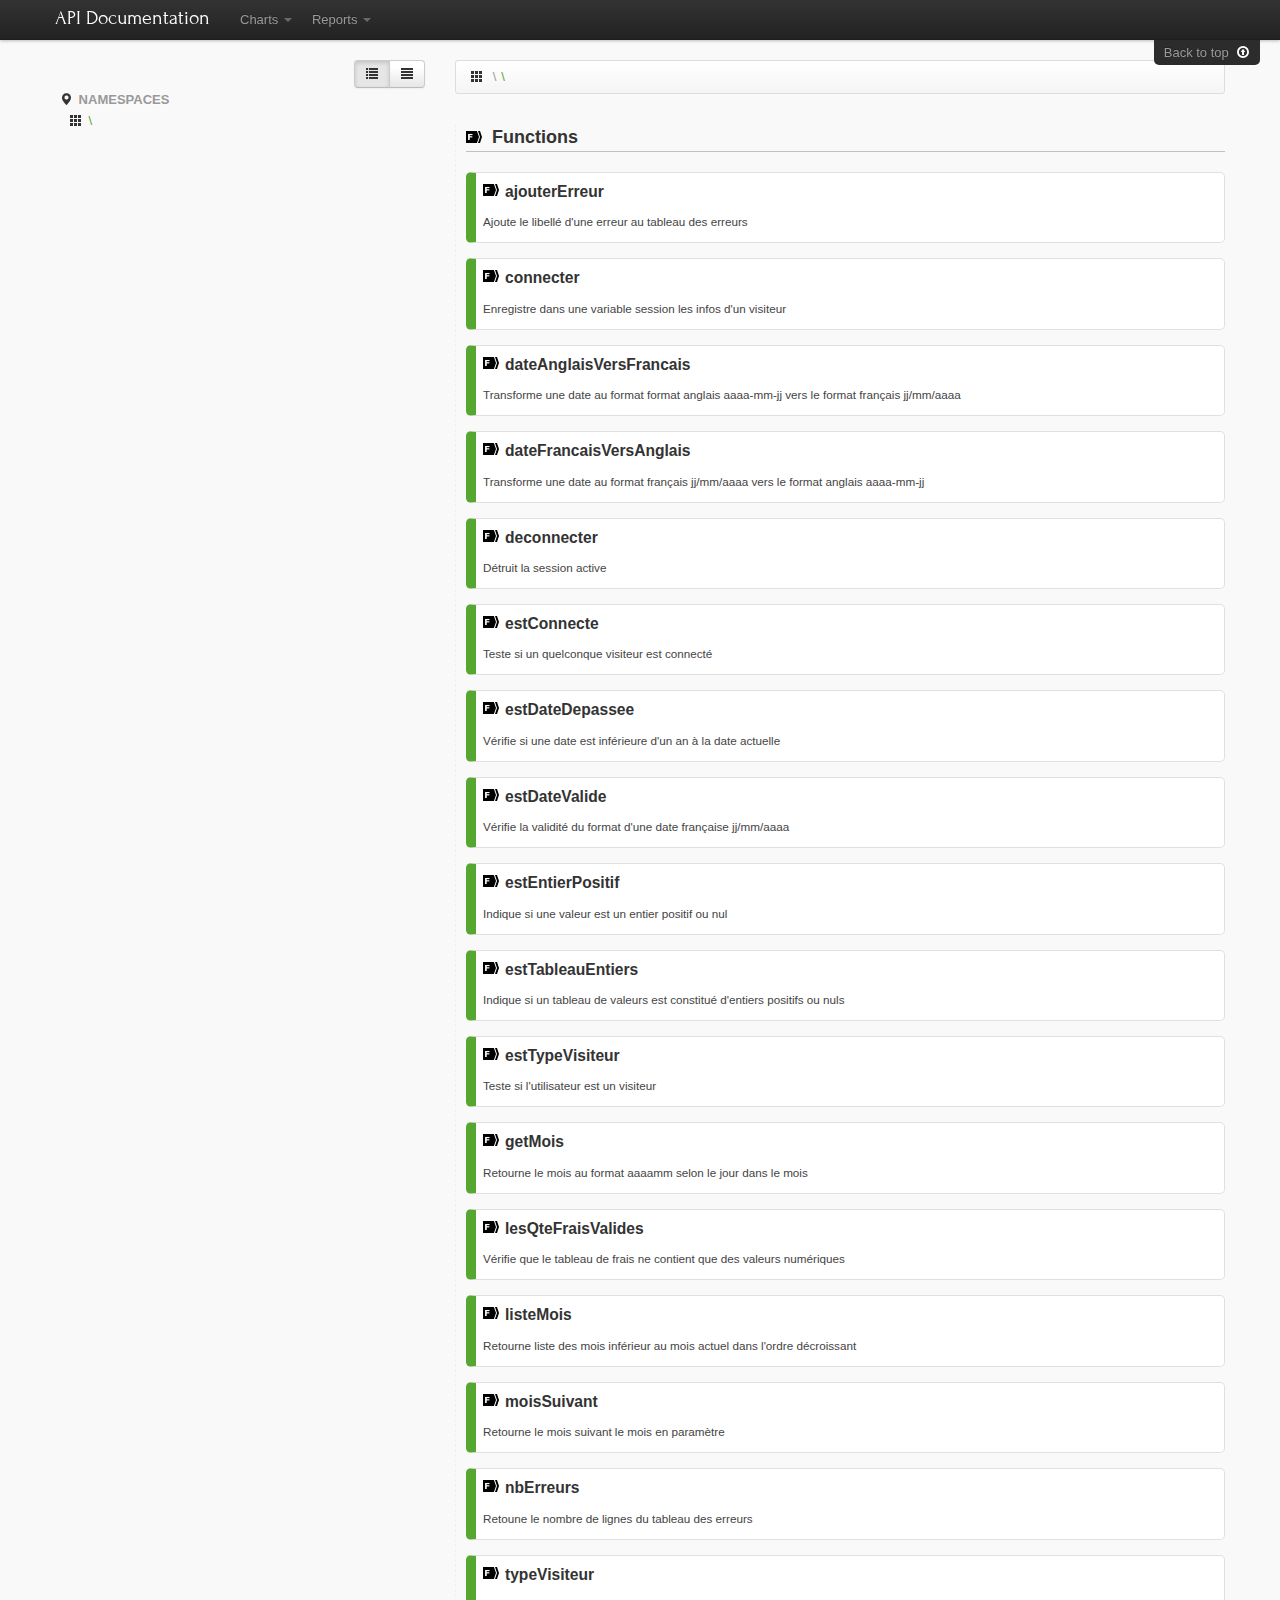
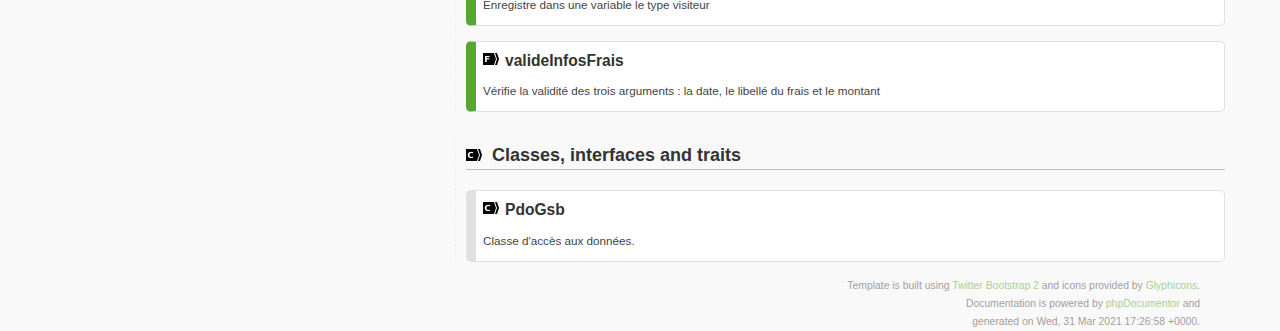
<file: doc/namespaces/default.html>
<!DOCTYPE html>
<html lang="en">
<head>
    <meta name="viewport" content="width=device-width, initial-scale=1.0, maximum-scale=1.0, user-scalable=0"/>
    <meta charset="utf-8"/>
    <title>     &raquo; \
</title>
    <meta name="author" content=""/>
    <meta name="description" content=""/>

            <link href="../css/template.css" rel="stylesheet" media="all"/>
    
            <!--[if lt IE 9]>
        <script src="https://html5shim.googlecode.com/svn/trunk/html5.js" type="text/javascript"></script>
        <![endif]-->
        <script src="../js/jquery-1.7.1.min.js" type="text/javascript"></script>
        <script src="../js/jquery-ui-1.8.2.custom.min.js" type="text/javascript"></script>
        <script src="../js/jquery.mousewheel.min.js" type="text/javascript"></script>
        <script src="../js/bootstrap.js" type="text/javascript"></script>
        <script src="../js/template.js" type="text/javascript"></script>
        <script src="../js/prettify/prettify.min.js" type="text/javascript"></script>
    
            <link rel="shortcut icon" href="../img/favicon.ico"/>
        <link rel="apple-touch-icon" href="../img/apple-touch-icon.png"/>
        <link rel="apple-touch-icon" sizes="72x72" href="../img/apple-touch-icon-72x72.png"/>
        <link rel="apple-touch-icon" sizes="114x114" href="../img/apple-touch-icon-114x114.png"/>
    </head>
<body>

        <div class="navbar navbar-fixed-top">
        <div class="navbar-inner">
            <div class="container">
                <a class="btn btn-navbar" data-toggle="collapse" data-target=".nav-collapse">
                    <span class="icon-bar"></span> <span class="icon-bar"></span>
                    <span class="icon-bar"></span> </a>
                <a class="brand" href="../index.html">API Documentation</a>

                <div class="nav-collapse">
                    <ul class="nav">
                        <li class="dropdown">
                            <a href="#api" class="dropdown-toggle" data-toggle="dropdown">
                                API Documentation <b class="caret"></b>
                            </a>
                            <ul class="dropdown-menu">
                                                                                            </ul>
                        </li>
                        <li class="dropdown" id="charts-menu">
                            <a href="#charts" class="dropdown-toggle" data-toggle="dropdown">
                                Charts <b class="caret"></b>
                            </a>
                            <ul class="dropdown-menu">
                                <li>
                                    <a href="../graph_class.html">
                                        <i class="icon-list-alt"></i>&#160;Class hierarchy diagram
                                    </a>
                                </li>
                            </ul>
                        </li>
                        <li class="dropdown" id="reports-menu">
                            <a href="#reports" class="dropdown-toggle" data-toggle="dropdown">
                                Reports <b class="caret"></b>
                            </a>
                            <ul class="dropdown-menu">
                                <li>
                                    <a href="../errors.html">
                                        <i class="icon-list-alt"></i>&#160;Errors
                                    </a>
                                </li>
                                <li>
                                    <a href="../markers.html">
                                        <i class="icon-list-alt"></i>&#160;Markers
                                    </a>
                                </li>
                                <li>
                                    <a href="../deprecated.html">
                                        <i class="icon-list-alt"></i>&#160;Deprecated
                                    </a>
                                </li>
                            </ul>
                        </li>
                    </ul>
                </div>
            </div>
        </div>
        <div class="go_to_top">
            <a href="#___" style="color: inherit">Back to top&#160;&#160;<i class="icon-upload icon-white"></i></a>
        </div>
    </div>
    
    <div id="___" class="container">
        <noscript>
            <div class="alert alert-warning">
                Javascript is disabled; several features are only available if Javascript is enabled.
            </div>
        </noscript>

        
            
    <div class="row">

        <div class="span4">
            <div class="btn-group view pull-right" data-toggle="buttons-radio">
                <button class="btn details" title="Show descriptions and method names">
                    <i class="icon-list"></i></button><button class="btn simple" title="Show only method names">
                    <i class="icon-align-justify"></i>
                </button>
            </div>
            <ul class="side-nav nav nav-list">
                <li class="nav-header">
                    <i class="icon-map-marker"></i> Namespaces
                </li>
                <a href="../namespaces/default.html" title="\">
                    <i class="icon-th"></i> \
                </a>
                <ul class="nav nav-list nav-namespaces">
                        
    
                </ul>
            </ul>
        </div>

        <div class="span8 namespace-contents">
                
    
        <ul class="breadcrumb">
            <li><a href="../index.html"><i class="icon-th"></i></a></li>
                
    
    <li>
        <span class="divider">\</span><a href="../namespaces/default.html">\</a>
    </li>

        </ul>

                    <div class="namespace-indent">
                <h3><i class="icon-custom icon-function"></i> Functions</h3>
                                        <div id="function_ajouterErreur" class="element ajax clickable function" data-toggle="collapse" data-target="#function_ajouterErreur .collapse">
        <h1>ajouterErreur<a href="../namespaces/default.html#function_ajouterErreur">¶</a></h1>
        <p class="short_description">Ajoute le libellé d&#039;une erreur au tableau des erreurs</p>
        <div class="details collapse">
                            
                            <div class="row collapse">
                                <div class="detail-description">
                                    <div class="long_description"></div>

                                    <table class="table">
                                                                                    <tr>
                                                <th>
                                                    package
                                                </th>
                                                <td>
                                                                                                                                                                        
                                                                                                                                                                        <p>GSB</p>
                                                                                                    </td>
                                            </tr>
                                                                                                                    </table>

                                                                            <h3>Arguments</h3>
                                                                                    <div class="subelement argument">
                                                <h4>$msg</h4>
                                                <code>String</code><p><p>Libellé de l'erreur</p></p>
                                            </div>
                                                                            
                                                                            <h3>Response</h3>
                                        <code>null</code><p></p>
                                                                    </div>
                            </div>
                    </div>
        <a href="../namespaces/default.html#function_ajouterErreur" class="more">« More »</a>    </div>

                                        <div id="function_connecter" class="element ajax clickable function" data-toggle="collapse" data-target="#function_connecter .collapse">
        <h1>connecter<a href="../namespaces/default.html#function_connecter">¶</a></h1>
        <p class="short_description">Enregistre dans une variable session les infos d&#039;un visiteur</p>
        <div class="details collapse">
                            
                            <div class="row collapse">
                                <div class="detail-description">
                                    <div class="long_description"></div>

                                    <table class="table">
                                                                                    <tr>
                                                <th>
                                                    package
                                                </th>
                                                <td>
                                                                                                                                                                        
                                                                                                                                                                        <p>GSB</p>
                                                                                                    </td>
                                            </tr>
                                                                                                                    </table>

                                                                            <h3>Arguments</h3>
                                                                                    <div class="subelement argument">
                                                <h4>$idVisiteur</h4>
                                                <code>String</code><p><p>ID du visiteur</p></p>
                                            </div>
                                                                                    <div class="subelement argument">
                                                <h4>$nom</h4>
                                                <code>String</code><p><p>Nom du visiteur</p></p>
                                            </div>
                                                                                    <div class="subelement argument">
                                                <h4>$prenom</h4>
                                                <code>String</code><p><p>Prénom du visiteur</p></p>
                                            </div>
                                                                            
                                                                            <h3>Response</h3>
                                        <code>null</code><p></p>
                                                                    </div>
                            </div>
                    </div>
        <a href="../namespaces/default.html#function_connecter" class="more">« More »</a>    </div>

                                        <div id="function_dateAnglaisVersFrancais" class="element ajax clickable function" data-toggle="collapse" data-target="#function_dateAnglaisVersFrancais .collapse">
        <h1>dateAnglaisVersFrancais<a href="../namespaces/default.html#function_dateAnglaisVersFrancais">¶</a></h1>
        <p class="short_description">Transforme une date au format format anglais aaaa-mm-jj vers le format
français jj/mm/aaaa</p>
        <div class="details collapse">
                            
                            <div class="row collapse">
                                <div class="detail-description">
                                    <div class="long_description"></div>

                                    <table class="table">
                                                                                    <tr>
                                                <th>
                                                    package
                                                </th>
                                                <td>
                                                                                                                                                                        
                                                                                                                                                                        <p>GSB</p>
                                                                                                    </td>
                                            </tr>
                                                                                                                    </table>

                                                                            <h3>Arguments</h3>
                                                                                    <div class="subelement argument">
                                                <h4>$maDate</h4>
                                                <code>String</code><p><p>au format  aaaa-mm-jj</p></p>
                                            </div>
                                                                            
                                                                            <h3>Response</h3>
                                        <code>\Date</code><p><p>au format format français jj/mm/aaaa</p></p>
                                                                    </div>
                            </div>
                    </div>
        <a href="../namespaces/default.html#function_dateAnglaisVersFrancais" class="more">« More »</a>    </div>

                                        <div id="function_dateFrancaisVersAnglais" class="element ajax clickable function" data-toggle="collapse" data-target="#function_dateFrancaisVersAnglais .collapse">
        <h1>dateFrancaisVersAnglais<a href="../namespaces/default.html#function_dateFrancaisVersAnglais">¶</a></h1>
        <p class="short_description">Transforme une date au format français jj/mm/aaaa vers le format anglais
aaaa-mm-jj</p>
        <div class="details collapse">
                            
                            <div class="row collapse">
                                <div class="detail-description">
                                    <div class="long_description"></div>

                                    <table class="table">
                                                                                    <tr>
                                                <th>
                                                    package
                                                </th>
                                                <td>
                                                                                                                                                                        
                                                                                                                                                                        <p>GSB</p>
                                                                                                    </td>
                                            </tr>
                                                                                                                    </table>

                                                                            <h3>Arguments</h3>
                                                                                    <div class="subelement argument">
                                                <h4>$maDate</h4>
                                                <code>String</code><p><p>au format  jj/mm/aaaa</p></p>
                                            </div>
                                                                            
                                                                            <h3>Response</h3>
                                        <code>\Date</code><p><p>au format anglais aaaa-mm-jj</p></p>
                                                                    </div>
                            </div>
                    </div>
        <a href="../namespaces/default.html#function_dateFrancaisVersAnglais" class="more">« More »</a>    </div>

                                        <div id="function_deconnecter" class="element ajax clickable function" data-toggle="collapse" data-target="#function_deconnecter .collapse">
        <h1>deconnecter<a href="../namespaces/default.html#function_deconnecter">¶</a></h1>
        <p class="short_description">Détruit la session active</p>
        <div class="details collapse">
                            
                            <div class="row collapse">
                                <div class="detail-description">
                                    <div class="long_description"></div>

                                    <table class="table">
                                                                                    <tr>
                                                <th>
                                                    package
                                                </th>
                                                <td>
                                                                                                                                                                        
                                                                                                                                                                        <p>GSB</p>
                                                                                                    </td>
                                            </tr>
                                                                                    <tr>
                                                <th>
                                                    
                                                </th>
                                                <td>
                                                                                                    </td>
                                            </tr>
                                                                                                                    </table>

                                    
                                                                            <h3>Response</h3>
                                        <code>null</code><p></p>
                                                                    </div>
                            </div>
                    </div>
        <a href="../namespaces/default.html#function_deconnecter" class="more">« More »</a>    </div>

                                        <div id="function_estConnecte" class="element ajax clickable function" data-toggle="collapse" data-target="#function_estConnecte .collapse">
        <h1>estConnecte<a href="../namespaces/default.html#function_estConnecte">¶</a></h1>
        <p class="short_description">Teste si un quelconque visiteur est connecté</p>
        <div class="details collapse">
                            
                            <div class="row collapse">
                                <div class="detail-description">
                                    <div class="long_description"></div>

                                    <table class="table">
                                                                                    <tr>
                                                <th>
                                                    package
                                                </th>
                                                <td>
                                                                                                                                                                        
                                                                                                                                                                        <p>GSB</p>
                                                                                                    </td>
                                            </tr>
                                                                                    <tr>
                                                <th>
                                                    
                                                </th>
                                                <td>
                                                                                                    </td>
                                            </tr>
                                                                                                                    </table>

                                    
                                                                            <h3>Response</h3>
                                        <code>\vrai</code><p><p>ou faux</p></p>
                                                                    </div>
                            </div>
                    </div>
        <a href="../namespaces/default.html#function_estConnecte" class="more">« More »</a>    </div>

                                        <div id="function_estDateDepassee" class="element ajax clickable function" data-toggle="collapse" data-target="#function_estDateDepassee .collapse">
        <h1>estDateDepassee<a href="../namespaces/default.html#function_estDateDepassee">¶</a></h1>
        <p class="short_description">Vérifie si une date est inférieure d&#039;un an à la date actuelle</p>
        <div class="details collapse">
                            
                            <div class="row collapse">
                                <div class="detail-description">
                                    <div class="long_description"></div>

                                    <table class="table">
                                                                                    <tr>
                                                <th>
                                                    package
                                                </th>
                                                <td>
                                                                                                                                                                        
                                                                                                                                                                        <p>GSB</p>
                                                                                                    </td>
                                            </tr>
                                                                                                                    </table>

                                                                            <h3>Arguments</h3>
                                                                                    <div class="subelement argument">
                                                <h4>$dateTestee</h4>
                                                <code>String</code><p><p>Date à tester</p></p>
                                            </div>
                                                                            
                                                                            <h3>Response</h3>
                                        <code>Boolean</code><p><p>vrai ou faux</p></p>
                                                                    </div>
                            </div>
                    </div>
        <a href="../namespaces/default.html#function_estDateDepassee" class="more">« More »</a>    </div>

                                        <div id="function_estDateValide" class="element ajax clickable function" data-toggle="collapse" data-target="#function_estDateValide .collapse">
        <h1>estDateValide<a href="../namespaces/default.html#function_estDateValide">¶</a></h1>
        <p class="short_description">Vérifie la validité du format d&#039;une date française jj/mm/aaaa</p>
        <div class="details collapse">
                            
                            <div class="row collapse">
                                <div class="detail-description">
                                    <div class="long_description"></div>

                                    <table class="table">
                                                                                    <tr>
                                                <th>
                                                    package
                                                </th>
                                                <td>
                                                                                                                                                                        
                                                                                                                                                                        <p>GSB</p>
                                                                                                    </td>
                                            </tr>
                                                                                                                    </table>

                                                                            <h3>Arguments</h3>
                                                                                    <div class="subelement argument">
                                                <h4>$date</h4>
                                                <code>String</code><p><p>Date à tester</p></p>
                                            </div>
                                                                            
                                                                            <h3>Response</h3>
                                        <code>Boolean</code><p><p>vrai ou faux</p></p>
                                                                    </div>
                            </div>
                    </div>
        <a href="../namespaces/default.html#function_estDateValide" class="more">« More »</a>    </div>

                                        <div id="function_estEntierPositif" class="element ajax clickable function" data-toggle="collapse" data-target="#function_estEntierPositif .collapse">
        <h1>estEntierPositif<a href="../namespaces/default.html#function_estEntierPositif">¶</a></h1>
        <p class="short_description">Indique si une valeur est un entier positif ou nul</p>
        <div class="details collapse">
                            
                            <div class="row collapse">
                                <div class="detail-description">
                                    <div class="long_description"></div>

                                    <table class="table">
                                                                                    <tr>
                                                <th>
                                                    package
                                                </th>
                                                <td>
                                                                                                                                                                        
                                                                                                                                                                        <p>GSB</p>
                                                                                                    </td>
                                            </tr>
                                                                                                                    </table>

                                                                            <h3>Arguments</h3>
                                                                                    <div class="subelement argument">
                                                <h4>$valeur</h4>
                                                <code>Integer</code><p><p>Valeur</p></p>
                                            </div>
                                                                            
                                                                            <h3>Response</h3>
                                        <code>Boolean</code><p><p>vrai ou faux</p></p>
                                                                    </div>
                            </div>
                    </div>
        <a href="../namespaces/default.html#function_estEntierPositif" class="more">« More »</a>    </div>

                                        <div id="function_estTableauEntiers" class="element ajax clickable function" data-toggle="collapse" data-target="#function_estTableauEntiers .collapse">
        <h1>estTableauEntiers<a href="../namespaces/default.html#function_estTableauEntiers">¶</a></h1>
        <p class="short_description">Indique si un tableau de valeurs est constitué d&#039;entiers positifs ou nuls</p>
        <div class="details collapse">
                            
                            <div class="row collapse">
                                <div class="detail-description">
                                    <div class="long_description"></div>

                                    <table class="table">
                                                                                    <tr>
                                                <th>
                                                    package
                                                </th>
                                                <td>
                                                                                                                                                                        
                                                                                                                                                                        <p>GSB</p>
                                                                                                    </td>
                                            </tr>
                                                                                                                    </table>

                                                                            <h3>Arguments</h3>
                                                                                    <div class="subelement argument">
                                                <h4>$tabEntiers</h4>
                                                <code>Array</code><p><p>Un tableau d'entier</p></p>
                                            </div>
                                                                            
                                                                            <h3>Response</h3>
                                        <code>Boolean</code><p><p>vrai ou faux</p></p>
                                                                    </div>
                            </div>
                    </div>
        <a href="../namespaces/default.html#function_estTableauEntiers" class="more">« More »</a>    </div>

                                        <div id="function_estTypeVisiteur" class="element ajax clickable function" data-toggle="collapse" data-target="#function_estTypeVisiteur .collapse">
        <h1>estTypeVisiteur<a href="../namespaces/default.html#function_estTypeVisiteur">¶</a></h1>
        <p class="short_description">Teste si l&#039;utilisateur est un visiteur</p>
        <div class="details collapse">
                            
                            <div class="row collapse">
                                <div class="detail-description">
                                    <div class="long_description"></div>

                                    <table class="table">
                                                                                    <tr>
                                                <th>
                                                    package
                                                </th>
                                                <td>
                                                                                                                                                                        
                                                                                                                                                                        <p>GSB</p>
                                                                                                    </td>
                                            </tr>
                                                                                    <tr>
                                                <th>
                                                    
                                                </th>
                                                <td>
                                                                                                    </td>
                                            </tr>
                                                                                                                    </table>

                                    
                                                                            <h3>Response</h3>
                                        <code>\vrai</code><p><p>ou faux</p></p>
                                                                    </div>
                            </div>
                    </div>
        <a href="../namespaces/default.html#function_estTypeVisiteur" class="more">« More »</a>    </div>

                                        <div id="function_getMois" class="element ajax clickable function" data-toggle="collapse" data-target="#function_getMois .collapse">
        <h1>getMois<a href="../namespaces/default.html#function_getMois">¶</a></h1>
        <p class="short_description">Retourne le mois au format aaaamm selon le jour dans le mois</p>
        <div class="details collapse">
                            
                            <div class="row collapse">
                                <div class="detail-description">
                                    <div class="long_description"></div>

                                    <table class="table">
                                                                                    <tr>
                                                <th>
                                                    package
                                                </th>
                                                <td>
                                                                                                                                                                        
                                                                                                                                                                        <p>GSB</p>
                                                                                                    </td>
                                            </tr>
                                                                                                                    </table>

                                                                            <h3>Arguments</h3>
                                                                                    <div class="subelement argument">
                                                <h4>$date</h4>
                                                <code>String</code><p><p>au format  jj/mm/aaaa</p></p>
                                            </div>
                                                                            
                                                                            <h3>Response</h3>
                                        <code>String</code><p><p>Mois au format aaaamm</p></p>
                                                                    </div>
                            </div>
                    </div>
        <a href="../namespaces/default.html#function_getMois" class="more">« More »</a>    </div>

                                        <div id="function_lesQteFraisValides" class="element ajax clickable function" data-toggle="collapse" data-target="#function_lesQteFraisValides .collapse">
        <h1>lesQteFraisValides<a href="../namespaces/default.html#function_lesQteFraisValides">¶</a></h1>
        <p class="short_description">Vérifie que le tableau de frais ne contient que des valeurs numériques</p>
        <div class="details collapse">
                            
                            <div class="row collapse">
                                <div class="detail-description">
                                    <div class="long_description"></div>

                                    <table class="table">
                                                                                    <tr>
                                                <th>
                                                    package
                                                </th>
                                                <td>
                                                                                                                                                                        
                                                                                                                                                                        <p>GSB</p>
                                                                                                    </td>
                                            </tr>
                                                                                                                    </table>

                                                                            <h3>Arguments</h3>
                                                                                    <div class="subelement argument">
                                                <h4>$lesFrais</h4>
                                                <code>Array</code><p><p>Tableau d'entier</p></p>
                                            </div>
                                                                            
                                                                            <h3>Response</h3>
                                        <code>Boolean</code><p><p>vrai ou faux</p></p>
                                                                    </div>
                            </div>
                    </div>
        <a href="../namespaces/default.html#function_lesQteFraisValides" class="more">« More »</a>    </div>

                                        <div id="function_listeMois" class="element ajax clickable function" data-toggle="collapse" data-target="#function_listeMois .collapse">
        <h1>listeMois<a href="../namespaces/default.html#function_listeMois">¶</a></h1>
        <p class="short_description">Retourne liste des mois inférieur au mois actuel dans l&#039;ordre décroissant</p>
        <div class="details collapse">
                            
                            <div class="row collapse">
                                <div class="detail-description">
                                    <div class="long_description"><p>return Array liste des mois</p></div>

                                    <table class="table">
                                                                                    <tr>
                                                <th>
                                                    package
                                                </th>
                                                <td>
                                                                                                                                                                        
                                                                                                                                                                        <p>GSB</p>
                                                                                                    </td>
                                            </tr>
                                                                                    <tr>
                                                <th>
                                                    
                                                </th>
                                                <td>
                                                                                                    </td>
                                            </tr>
                                                                                                                    </table>

                                    
                                                                    </div>
                            </div>
                    </div>
        <a href="../namespaces/default.html#function_listeMois" class="more">« More »</a>    </div>

                                        <div id="function_moisSuivant" class="element ajax clickable function" data-toggle="collapse" data-target="#function_moisSuivant .collapse">
        <h1>moisSuivant<a href="../namespaces/default.html#function_moisSuivant">¶</a></h1>
        <p class="short_description">Retourne le mois suivant le mois en paramètre</p>
        <div class="details collapse">
                            
                            <div class="row collapse">
                                <div class="detail-description">
                                    <div class="long_description"><p>return String mois</p></div>

                                    <table class="table">
                                                                                    <tr>
                                                <th>
                                                    package
                                                </th>
                                                <td>
                                                                                                                                                                        
                                                                                                                                                                        <p>GSB</p>
                                                                                                    </td>
                                            </tr>
                                                                                    <tr>
                                                <th>
                                                    
                                                </th>
                                                <td>
                                                                                                    </td>
                                            </tr>
                                                                                                                    </table>

                                                                            <h3>Arguments</h3>
                                                                                    <div class="subelement argument">
                                                <h4>$leMois</h4>
                                                <code></code><p></p>
                                            </div>
                                                                            
                                                                    </div>
                            </div>
                    </div>
        <a href="../namespaces/default.html#function_moisSuivant" class="more">« More »</a>    </div>

                                        <div id="function_nbErreurs" class="element ajax clickable function" data-toggle="collapse" data-target="#function_nbErreurs .collapse">
        <h1>nbErreurs<a href="../namespaces/default.html#function_nbErreurs">¶</a></h1>
        <p class="short_description">Retoune le nombre de lignes du tableau des erreurs</p>
        <div class="details collapse">
                            
                            <div class="row collapse">
                                <div class="detail-description">
                                    <div class="long_description"></div>

                                    <table class="table">
                                                                                    <tr>
                                                <th>
                                                    package
                                                </th>
                                                <td>
                                                                                                                                                                        
                                                                                                                                                                        <p>GSB</p>
                                                                                                    </td>
                                            </tr>
                                                                                    <tr>
                                                <th>
                                                    
                                                </th>
                                                <td>
                                                                                                    </td>
                                            </tr>
                                                                                                                    </table>

                                    
                                                                            <h3>Response</h3>
                                        <code>Integer</code><p><p>le nombre d'erreurs</p></p>
                                                                    </div>
                            </div>
                    </div>
        <a href="../namespaces/default.html#function_nbErreurs" class="more">« More »</a>    </div>

                                        <div id="function_typeVisiteur" class="element ajax clickable function" data-toggle="collapse" data-target="#function_typeVisiteur .collapse">
        <h1>typeVisiteur<a href="../namespaces/default.html#function_typeVisiteur">¶</a></h1>
        <p class="short_description">Enregistre dans une variable le type visiteur</p>
        <div class="details collapse">
                            
                            <div class="row collapse">
                                <div class="detail-description">
                                    <div class="long_description"></div>

                                    <table class="table">
                                                                                    <tr>
                                                <th>
                                                    package
                                                </th>
                                                <td>
                                                                                                                                                                        
                                                                                                                                                                        <p>GSB</p>
                                                                                                    </td>
                                            </tr>
                                                                                                                    </table>

                                                                            <h3>Arguments</h3>
                                                                                    <div class="subelement argument">
                                                <h4>$type</h4>
                                                <code>String</code><p></p>
                                            </div>
                                                                            
                                                                            <h3>Response</h3>
                                        <code>null</code><p></p>
                                                                    </div>
                            </div>
                    </div>
        <a href="../namespaces/default.html#function_typeVisiteur" class="more">« More »</a>    </div>

                                        <div id="function_valideInfosFrais" class="element ajax clickable function" data-toggle="collapse" data-target="#function_valideInfosFrais .collapse">
        <h1>valideInfosFrais<a href="../namespaces/default.html#function_valideInfosFrais">¶</a></h1>
        <p class="short_description">Vérifie la validité des trois arguments : la date, le libellé du frais
et le montant</p>
        <div class="details collapse">
                            
                            <div class="row collapse">
                                <div class="detail-description">
                                    <div class="long_description"><p>Des message d'erreurs sont ajoutés au tableau des erreurs</p></div>

                                    <table class="table">
                                                                                    <tr>
                                                <th>
                                                    package
                                                </th>
                                                <td>
                                                                                                                                                                        
                                                                                                                                                                        <p>GSB</p>
                                                                                                    </td>
                                            </tr>
                                                                                                                    </table>

                                                                            <h3>Arguments</h3>
                                                                                    <div class="subelement argument">
                                                <h4>$dateFrais</h4>
                                                <code>String</code><p><p>Date des frais</p></p>
                                            </div>
                                                                                    <div class="subelement argument">
                                                <h4>$libelle</h4>
                                                <code>String</code><p><p>Libellé des frais</p></p>
                                            </div>
                                                                                    <div class="subelement argument">
                                                <h4>$montant</h4>
                                                <code>Float</code><p><p>Montant des frais</p></p>
                                            </div>
                                                                            
                                                                            <h3>Response</h3>
                                        <code>null</code><p></p>
                                                                    </div>
                            </div>
                    </div>
        <a href="../namespaces/default.html#function_valideInfosFrais" class="more">« More »</a>    </div>

                            </div>
        
        
                    <div class="namespace-indent">
                <h3><i class="icon-custom icon-class"></i> Classes, interfaces and traits</h3>
                
                
                                        <div id="class_PdoGsb" class="element ajax clickable class" data-toggle="collapse" data-target="#class_PdoGsb .collapse">
        <h1>PdoGsb<a href="../classes/PdoGsb.html">¶</a></h1>
        <p class="short_description">Classe d&#039;accès aux données.</p>
        <div class="details collapse">
                            <p>Utilise les services de la classe PDO
pour l'application GSB
Les attributs sont tous statiques,
les 4 premiers pour la connexion
$monPdo de type PDO
$monPdoGsb qui contiendra l'unique instance de la classe</p>
<p>PHP Version 7</p>
                    </div>
        <a href="../classes/PdoGsb.html" class="more">« More »</a>    </div>

                            </div>
            
    
        </div>
    </div>
    </div>

        <footer class="span12">
            Template is built using <a href="http://twitter.github.com/bootstrap/">Twitter Bootstrap 2</a> and icons provided by
            <a href="http://glyphicons.com/">Glyphicons</a>.<br/>
            Documentation is powered by <a href="http://www.phpdoc.org/">phpDocumentor </a> and<br/>
            generated on Wed, 31 Mar 2021 17:26:58 +0000.<br/>
    </footer>
    </body>
</html>
</file>
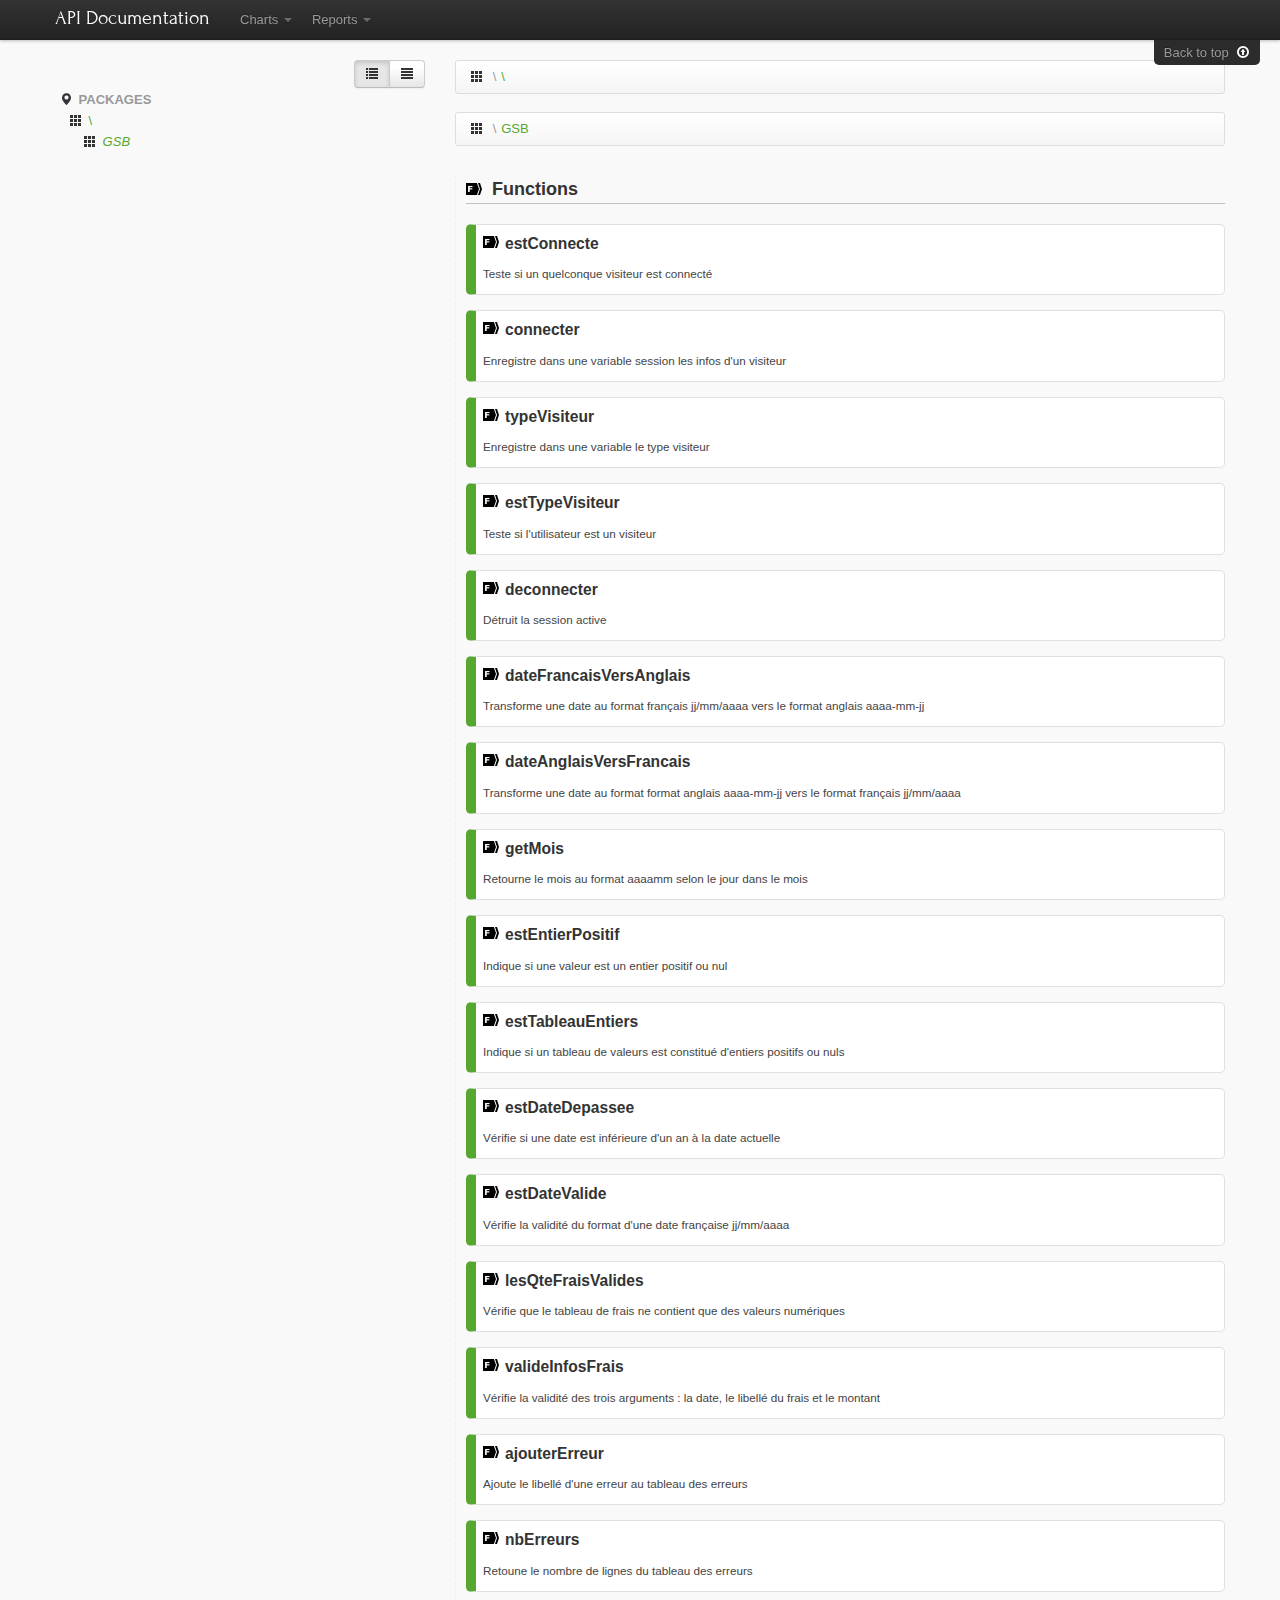
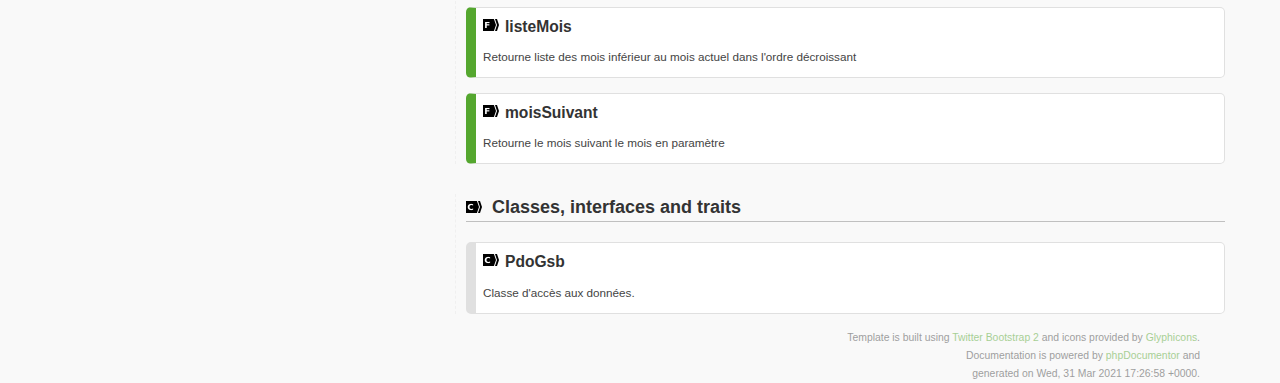
<file: doc/packages/default.html>
<!DOCTYPE html>
<html lang="en">
<head>
    <meta name="viewport" content="width=device-width, initial-scale=1.0, maximum-scale=1.0, user-scalable=0"/>
    <meta charset="utf-8"/>
    <title>     &raquo; 
</title>
    <meta name="author" content=""/>
    <meta name="description" content=""/>

            <link href="../css/template.css" rel="stylesheet" media="all"/>
    
            <!--[if lt IE 9]>
        <script src="https://html5shim.googlecode.com/svn/trunk/html5.js" type="text/javascript"></script>
        <![endif]-->
        <script src="../js/jquery-1.7.1.min.js" type="text/javascript"></script>
        <script src="../js/jquery-ui-1.8.2.custom.min.js" type="text/javascript"></script>
        <script src="../js/jquery.mousewheel.min.js" type="text/javascript"></script>
        <script src="../js/bootstrap.js" type="text/javascript"></script>
        <script src="../js/template.js" type="text/javascript"></script>
        <script src="../js/prettify/prettify.min.js" type="text/javascript"></script>
    
            <link rel="shortcut icon" href="../img/favicon.ico"/>
        <link rel="apple-touch-icon" href="../img/apple-touch-icon.png"/>
        <link rel="apple-touch-icon" sizes="72x72" href="../img/apple-touch-icon-72x72.png"/>
        <link rel="apple-touch-icon" sizes="114x114" href="../img/apple-touch-icon-114x114.png"/>
    </head>
<body>

        <div class="navbar navbar-fixed-top">
        <div class="navbar-inner">
            <div class="container">
                <a class="btn btn-navbar" data-toggle="collapse" data-target=".nav-collapse">
                    <span class="icon-bar"></span> <span class="icon-bar"></span>
                    <span class="icon-bar"></span> </a>
                <a class="brand" href="../index.html">API Documentation</a>

                <div class="nav-collapse">
                    <ul class="nav">
                        <li class="dropdown">
                            <a href="#api" class="dropdown-toggle" data-toggle="dropdown">
                                API Documentation <b class="caret"></b>
                            </a>
                            <ul class="dropdown-menu">
                                                                                            </ul>
                        </li>
                        <li class="dropdown" id="charts-menu">
                            <a href="#charts" class="dropdown-toggle" data-toggle="dropdown">
                                Charts <b class="caret"></b>
                            </a>
                            <ul class="dropdown-menu">
                                <li>
                                    <a href="../graph_class.html">
                                        <i class="icon-list-alt"></i>&#160;Class hierarchy diagram
                                    </a>
                                </li>
                            </ul>
                        </li>
                        <li class="dropdown" id="reports-menu">
                            <a href="#reports" class="dropdown-toggle" data-toggle="dropdown">
                                Reports <b class="caret"></b>
                            </a>
                            <ul class="dropdown-menu">
                                <li>
                                    <a href="../errors.html">
                                        <i class="icon-list-alt"></i>&#160;Errors
                                    </a>
                                </li>
                                <li>
                                    <a href="../markers.html">
                                        <i class="icon-list-alt"></i>&#160;Markers
                                    </a>
                                </li>
                                <li>
                                    <a href="../deprecated.html">
                                        <i class="icon-list-alt"></i>&#160;Deprecated
                                    </a>
                                </li>
                            </ul>
                        </li>
                    </ul>
                </div>
            </div>
        </div>
        <div class="go_to_top">
            <a href="#___" style="color: inherit">Back to top&#160;&#160;<i class="icon-upload icon-white"></i></a>
        </div>
    </div>
    
    <div id="___" class="container">
        <noscript>
            <div class="alert alert-warning">
                Javascript is disabled; several features are only available if Javascript is enabled.
            </div>
        </noscript>

        
            
    <div class="row">

        <div class="span4">
            <div class="btn-group view pull-right" data-toggle="buttons-radio">
                <button class="btn details" title="Show descriptions and method names">
                    <i class="icon-list"></i></button><button class="btn simple" title="Show only method names">
                    <i class="icon-align-justify"></i>
                </button>
            </div>
            <ul class="side-nav nav nav-list">
                <li class="nav-header">
                    <i class="icon-map-marker"></i> Packages
                </li>
                <a href="../packages/default.html" title="\">
                    <i class="icon-th"></i> \
                </a>
                <ul class="nav nav-list nav-packages">
                        
        <li>
        <a href="../packages/GSB.html" title="GSB">
            <i class="icon-th"></i> GSB
        </a>
        <ul class="nav nav-list nav-packages">
                
    
        </ul>
    </li>
    
                </ul>
            </ul>
        </div>

        <div class="span8 package-contents">
                
    <ul class="breadcrumb">
        <li><a href="../index.html"><i class="icon-th"></i></a></li>
            
    
    <li>
        <span class="divider">\</span><a href="../packages/default.html">\</a>
    </li>

    </ul>

    
                
    <ul class="breadcrumb">
        <li><a href="../index.html"><i class="icon-th"></i></a></li>
            
    
    <li>
        <span class="divider">\</span><a href="../packages/GSB.html">GSB</a>
    </li>

    </ul>

    
                    <div class="package-indent">
                <h3><i class="icon-custom icon-function"></i> Functions</h3>
                                        <div id="estConnecte" class="element ajax clickable function">
        <h1>estConnecte<a href="../namespaces/default.html#function_estConnecte">¶</a></h1>
        <p class="short_description">Teste si un quelconque visiteur est connecté</p>
        <div class="details collapse"></div>
        <a href="../namespaces/default.html#function_estConnecte" class="more">« More »</a>
    </div>

                                        <div id="connecter" class="element ajax clickable function">
        <h1>connecter<a href="../namespaces/default.html#function_connecter">¶</a></h1>
        <p class="short_description">Enregistre dans une variable session les infos d&#039;un visiteur</p>
        <div class="details collapse"></div>
        <a href="../namespaces/default.html#function_connecter" class="more">« More »</a>
    </div>

                                        <div id="typeVisiteur" class="element ajax clickable function">
        <h1>typeVisiteur<a href="../namespaces/default.html#function_typeVisiteur">¶</a></h1>
        <p class="short_description">Enregistre dans une variable le type visiteur</p>
        <div class="details collapse"></div>
        <a href="../namespaces/default.html#function_typeVisiteur" class="more">« More »</a>
    </div>

                                        <div id="estTypeVisiteur" class="element ajax clickable function">
        <h1>estTypeVisiteur<a href="../namespaces/default.html#function_estTypeVisiteur">¶</a></h1>
        <p class="short_description">Teste si l&#039;utilisateur est un visiteur</p>
        <div class="details collapse"></div>
        <a href="../namespaces/default.html#function_estTypeVisiteur" class="more">« More »</a>
    </div>

                                        <div id="deconnecter" class="element ajax clickable function">
        <h1>deconnecter<a href="../namespaces/default.html#function_deconnecter">¶</a></h1>
        <p class="short_description">Détruit la session active</p>
        <div class="details collapse"></div>
        <a href="../namespaces/default.html#function_deconnecter" class="more">« More »</a>
    </div>

                                        <div id="dateFrancaisVersAnglais" class="element ajax clickable function">
        <h1>dateFrancaisVersAnglais<a href="../namespaces/default.html#function_dateFrancaisVersAnglais">¶</a></h1>
        <p class="short_description">Transforme une date au format français jj/mm/aaaa vers le format anglais
aaaa-mm-jj</p>
        <div class="details collapse"></div>
        <a href="../namespaces/default.html#function_dateFrancaisVersAnglais" class="more">« More »</a>
    </div>

                                        <div id="dateAnglaisVersFrancais" class="element ajax clickable function">
        <h1>dateAnglaisVersFrancais<a href="../namespaces/default.html#function_dateAnglaisVersFrancais">¶</a></h1>
        <p class="short_description">Transforme une date au format format anglais aaaa-mm-jj vers le format
français jj/mm/aaaa</p>
        <div class="details collapse"></div>
        <a href="../namespaces/default.html#function_dateAnglaisVersFrancais" class="more">« More »</a>
    </div>

                                        <div id="getMois" class="element ajax clickable function">
        <h1>getMois<a href="../namespaces/default.html#function_getMois">¶</a></h1>
        <p class="short_description">Retourne le mois au format aaaamm selon le jour dans le mois</p>
        <div class="details collapse"></div>
        <a href="../namespaces/default.html#function_getMois" class="more">« More »</a>
    </div>

                                        <div id="estEntierPositif" class="element ajax clickable function">
        <h1>estEntierPositif<a href="../namespaces/default.html#function_estEntierPositif">¶</a></h1>
        <p class="short_description">Indique si une valeur est un entier positif ou nul</p>
        <div class="details collapse"></div>
        <a href="../namespaces/default.html#function_estEntierPositif" class="more">« More »</a>
    </div>

                                        <div id="estTableauEntiers" class="element ajax clickable function">
        <h1>estTableauEntiers<a href="../namespaces/default.html#function_estTableauEntiers">¶</a></h1>
        <p class="short_description">Indique si un tableau de valeurs est constitué d&#039;entiers positifs ou nuls</p>
        <div class="details collapse"></div>
        <a href="../namespaces/default.html#function_estTableauEntiers" class="more">« More »</a>
    </div>

                                        <div id="estDateDepassee" class="element ajax clickable function">
        <h1>estDateDepassee<a href="../namespaces/default.html#function_estDateDepassee">¶</a></h1>
        <p class="short_description">Vérifie si une date est inférieure d&#039;un an à la date actuelle</p>
        <div class="details collapse"></div>
        <a href="../namespaces/default.html#function_estDateDepassee" class="more">« More »</a>
    </div>

                                        <div id="estDateValide" class="element ajax clickable function">
        <h1>estDateValide<a href="../namespaces/default.html#function_estDateValide">¶</a></h1>
        <p class="short_description">Vérifie la validité du format d&#039;une date française jj/mm/aaaa</p>
        <div class="details collapse"></div>
        <a href="../namespaces/default.html#function_estDateValide" class="more">« More »</a>
    </div>

                                        <div id="lesQteFraisValides" class="element ajax clickable function">
        <h1>lesQteFraisValides<a href="../namespaces/default.html#function_lesQteFraisValides">¶</a></h1>
        <p class="short_description">Vérifie que le tableau de frais ne contient que des valeurs numériques</p>
        <div class="details collapse"></div>
        <a href="../namespaces/default.html#function_lesQteFraisValides" class="more">« More »</a>
    </div>

                                        <div id="valideInfosFrais" class="element ajax clickable function">
        <h1>valideInfosFrais<a href="../namespaces/default.html#function_valideInfosFrais">¶</a></h1>
        <p class="short_description">Vérifie la validité des trois arguments : la date, le libellé du frais
et le montant</p>
        <div class="details collapse">Des message d&#039;erreurs sont ajoutés au tableau des erreurs</div>
        <a href="../namespaces/default.html#function_valideInfosFrais" class="more">« More »</a>
    </div>

                                        <div id="ajouterErreur" class="element ajax clickable function">
        <h1>ajouterErreur<a href="../namespaces/default.html#function_ajouterErreur">¶</a></h1>
        <p class="short_description">Ajoute le libellé d&#039;une erreur au tableau des erreurs</p>
        <div class="details collapse"></div>
        <a href="../namespaces/default.html#function_ajouterErreur" class="more">« More »</a>
    </div>

                                        <div id="nbErreurs" class="element ajax clickable function">
        <h1>nbErreurs<a href="../namespaces/default.html#function_nbErreurs">¶</a></h1>
        <p class="short_description">Retoune le nombre de lignes du tableau des erreurs</p>
        <div class="details collapse"></div>
        <a href="../namespaces/default.html#function_nbErreurs" class="more">« More »</a>
    </div>

                                        <div id="listeMois" class="element ajax clickable function">
        <h1>listeMois<a href="../namespaces/default.html#function_listeMois">¶</a></h1>
        <p class="short_description">Retourne liste des mois inférieur au mois actuel dans l&#039;ordre décroissant</p>
        <div class="details collapse">return Array liste des mois</div>
        <a href="../namespaces/default.html#function_listeMois" class="more">« More »</a>
    </div>

                                        <div id="moisSuivant" class="element ajax clickable function">
        <h1>moisSuivant<a href="../namespaces/default.html#function_moisSuivant">¶</a></h1>
        <p class="short_description">Retourne le mois suivant le mois en paramètre</p>
        <div class="details collapse">return String mois</div>
        <a href="../namespaces/default.html#function_moisSuivant" class="more">« More »</a>
    </div>

                            </div>
        
        
                    <div class="package-indent">
                <h3><i class="icon-custom icon-class"></i> Classes, interfaces and traits</h3>
                
                
                                        <div id="PdoGsb" class="element ajax clickable class">
        <h1>PdoGsb<a href="../classes/PdoGsb.html">¶</a></h1>
        <p class="short_description">Classe d&#039;accès aux données.</p>
        <div class="details collapse">Utilise les services de la classe PDO
pour l&#039;application GSB
Les attributs sont tous statiques,
les 4 premiers pour la connexion
$monPdo de type PDO
$monPdoGsb qui contiendra l&#039;unique instance de la classe

PHP Version 7</div>
        <a href="../classes/PdoGsb.html" class="more">« More »</a>
    </div>

                            </div>
            
    
    
        </div>
    </div>
    </div>

        <footer class="span12">
            Template is built using <a href="http://twitter.github.com/bootstrap/">Twitter Bootstrap 2</a> and icons provided by
            <a href="http://glyphicons.com/">Glyphicons</a>.<br/>
            Documentation is powered by <a href="http://www.phpdoc.org/">phpDocumentor </a> and<br/>
            generated on Wed, 31 Mar 2021 17:26:58 +0000.<br/>
    </footer>
    </body>
</html>
</file>
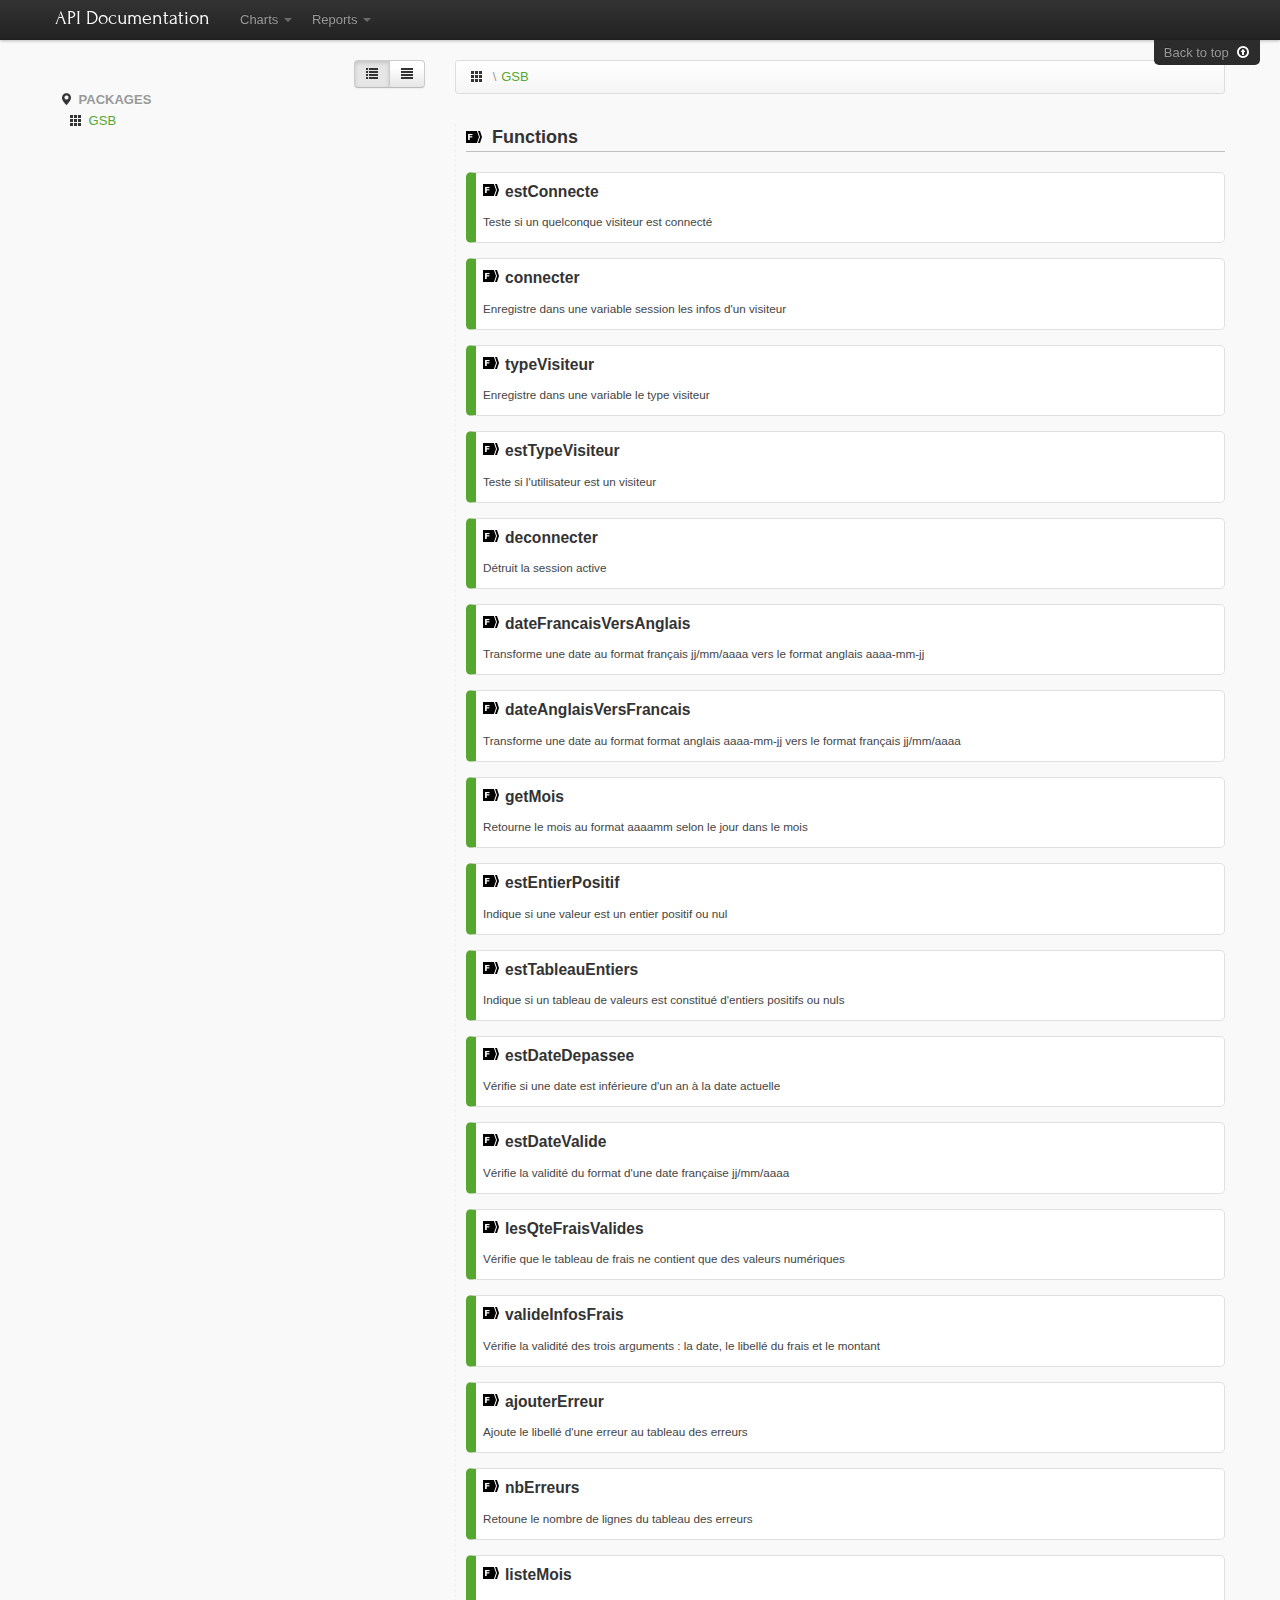
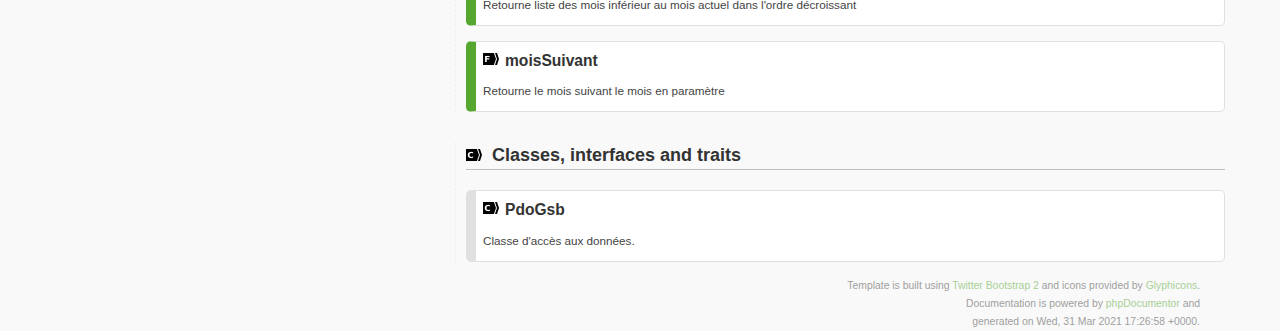
<file: doc/packages/GSB.html>
<!DOCTYPE html>
<html lang="en">
<head>
    <meta name="viewport" content="width=device-width, initial-scale=1.0, maximum-scale=1.0, user-scalable=0"/>
    <meta charset="utf-8"/>
    <title>     &raquo; \GSB
</title>
    <meta name="author" content=""/>
    <meta name="description" content=""/>

            <link href="../css/template.css" rel="stylesheet" media="all"/>
    
            <!--[if lt IE 9]>
        <script src="https://html5shim.googlecode.com/svn/trunk/html5.js" type="text/javascript"></script>
        <![endif]-->
        <script src="../js/jquery-1.7.1.min.js" type="text/javascript"></script>
        <script src="../js/jquery-ui-1.8.2.custom.min.js" type="text/javascript"></script>
        <script src="../js/jquery.mousewheel.min.js" type="text/javascript"></script>
        <script src="../js/bootstrap.js" type="text/javascript"></script>
        <script src="../js/template.js" type="text/javascript"></script>
        <script src="../js/prettify/prettify.min.js" type="text/javascript"></script>
    
            <link rel="shortcut icon" href="../img/favicon.ico"/>
        <link rel="apple-touch-icon" href="../img/apple-touch-icon.png"/>
        <link rel="apple-touch-icon" sizes="72x72" href="../img/apple-touch-icon-72x72.png"/>
        <link rel="apple-touch-icon" sizes="114x114" href="../img/apple-touch-icon-114x114.png"/>
    </head>
<body>

        <div class="navbar navbar-fixed-top">
        <div class="navbar-inner">
            <div class="container">
                <a class="btn btn-navbar" data-toggle="collapse" data-target=".nav-collapse">
                    <span class="icon-bar"></span> <span class="icon-bar"></span>
                    <span class="icon-bar"></span> </a>
                <a class="brand" href="../index.html">API Documentation</a>

                <div class="nav-collapse">
                    <ul class="nav">
                        <li class="dropdown">
                            <a href="#api" class="dropdown-toggle" data-toggle="dropdown">
                                API Documentation <b class="caret"></b>
                            </a>
                            <ul class="dropdown-menu">
                                                                                            </ul>
                        </li>
                        <li class="dropdown" id="charts-menu">
                            <a href="#charts" class="dropdown-toggle" data-toggle="dropdown">
                                Charts <b class="caret"></b>
                            </a>
                            <ul class="dropdown-menu">
                                <li>
                                    <a href="../graph_class.html">
                                        <i class="icon-list-alt"></i>&#160;Class hierarchy diagram
                                    </a>
                                </li>
                            </ul>
                        </li>
                        <li class="dropdown" id="reports-menu">
                            <a href="#reports" class="dropdown-toggle" data-toggle="dropdown">
                                Reports <b class="caret"></b>
                            </a>
                            <ul class="dropdown-menu">
                                <li>
                                    <a href="../errors.html">
                                        <i class="icon-list-alt"></i>&#160;Errors
                                    </a>
                                </li>
                                <li>
                                    <a href="../markers.html">
                                        <i class="icon-list-alt"></i>&#160;Markers
                                    </a>
                                </li>
                                <li>
                                    <a href="../deprecated.html">
                                        <i class="icon-list-alt"></i>&#160;Deprecated
                                    </a>
                                </li>
                            </ul>
                        </li>
                    </ul>
                </div>
            </div>
        </div>
        <div class="go_to_top">
            <a href="#___" style="color: inherit">Back to top&#160;&#160;<i class="icon-upload icon-white"></i></a>
        </div>
    </div>
    
    <div id="___" class="container">
        <noscript>
            <div class="alert alert-warning">
                Javascript is disabled; several features are only available if Javascript is enabled.
            </div>
        </noscript>

        
            
    <div class="row">

        <div class="span4">
            <div class="btn-group view pull-right" data-toggle="buttons-radio">
                <button class="btn details" title="Show descriptions and method names">
                    <i class="icon-list"></i></button><button class="btn simple" title="Show only method names">
                    <i class="icon-align-justify"></i>
                </button>
            </div>
            <ul class="side-nav nav nav-list">
                <li class="nav-header">
                    <i class="icon-map-marker"></i> Packages
                </li>
                <a href="../packages/GSB.html" title="GSB">
                    <i class="icon-th"></i> GSB
                </a>
                <ul class="nav nav-list nav-packages">
                        
    
                </ul>
            </ul>
        </div>

        <div class="span8 package-contents">
                
    <ul class="breadcrumb">
        <li><a href="../index.html"><i class="icon-th"></i></a></li>
            
    
    <li>
        <span class="divider">\</span><a href="../packages/GSB.html">GSB</a>
    </li>

    </ul>

    
                    <div class="package-indent">
                <h3><i class="icon-custom icon-function"></i> Functions</h3>
                                        <div id="estConnecte" class="element ajax clickable function">
        <h1>estConnecte<a href="../namespaces/default.html#function_estConnecte">¶</a></h1>
        <p class="short_description">Teste si un quelconque visiteur est connecté</p>
        <div class="details collapse"></div>
        <a href="../namespaces/default.html#function_estConnecte" class="more">« More »</a>
    </div>

                                        <div id="connecter" class="element ajax clickable function">
        <h1>connecter<a href="../namespaces/default.html#function_connecter">¶</a></h1>
        <p class="short_description">Enregistre dans une variable session les infos d&#039;un visiteur</p>
        <div class="details collapse"></div>
        <a href="../namespaces/default.html#function_connecter" class="more">« More »</a>
    </div>

                                        <div id="typeVisiteur" class="element ajax clickable function">
        <h1>typeVisiteur<a href="../namespaces/default.html#function_typeVisiteur">¶</a></h1>
        <p class="short_description">Enregistre dans une variable le type visiteur</p>
        <div class="details collapse"></div>
        <a href="../namespaces/default.html#function_typeVisiteur" class="more">« More »</a>
    </div>

                                        <div id="estTypeVisiteur" class="element ajax clickable function">
        <h1>estTypeVisiteur<a href="../namespaces/default.html#function_estTypeVisiteur">¶</a></h1>
        <p class="short_description">Teste si l&#039;utilisateur est un visiteur</p>
        <div class="details collapse"></div>
        <a href="../namespaces/default.html#function_estTypeVisiteur" class="more">« More »</a>
    </div>

                                        <div id="deconnecter" class="element ajax clickable function">
        <h1>deconnecter<a href="../namespaces/default.html#function_deconnecter">¶</a></h1>
        <p class="short_description">Détruit la session active</p>
        <div class="details collapse"></div>
        <a href="../namespaces/default.html#function_deconnecter" class="more">« More »</a>
    </div>

                                        <div id="dateFrancaisVersAnglais" class="element ajax clickable function">
        <h1>dateFrancaisVersAnglais<a href="../namespaces/default.html#function_dateFrancaisVersAnglais">¶</a></h1>
        <p class="short_description">Transforme une date au format français jj/mm/aaaa vers le format anglais
aaaa-mm-jj</p>
        <div class="details collapse"></div>
        <a href="../namespaces/default.html#function_dateFrancaisVersAnglais" class="more">« More »</a>
    </div>

                                        <div id="dateAnglaisVersFrancais" class="element ajax clickable function">
        <h1>dateAnglaisVersFrancais<a href="../namespaces/default.html#function_dateAnglaisVersFrancais">¶</a></h1>
        <p class="short_description">Transforme une date au format format anglais aaaa-mm-jj vers le format
français jj/mm/aaaa</p>
        <div class="details collapse"></div>
        <a href="../namespaces/default.html#function_dateAnglaisVersFrancais" class="more">« More »</a>
    </div>

                                        <div id="getMois" class="element ajax clickable function">
        <h1>getMois<a href="../namespaces/default.html#function_getMois">¶</a></h1>
        <p class="short_description">Retourne le mois au format aaaamm selon le jour dans le mois</p>
        <div class="details collapse"></div>
        <a href="../namespaces/default.html#function_getMois" class="more">« More »</a>
    </div>

                                        <div id="estEntierPositif" class="element ajax clickable function">
        <h1>estEntierPositif<a href="../namespaces/default.html#function_estEntierPositif">¶</a></h1>
        <p class="short_description">Indique si une valeur est un entier positif ou nul</p>
        <div class="details collapse"></div>
        <a href="../namespaces/default.html#function_estEntierPositif" class="more">« More »</a>
    </div>

                                        <div id="estTableauEntiers" class="element ajax clickable function">
        <h1>estTableauEntiers<a href="../namespaces/default.html#function_estTableauEntiers">¶</a></h1>
        <p class="short_description">Indique si un tableau de valeurs est constitué d&#039;entiers positifs ou nuls</p>
        <div class="details collapse"></div>
        <a href="../namespaces/default.html#function_estTableauEntiers" class="more">« More »</a>
    </div>

                                        <div id="estDateDepassee" class="element ajax clickable function">
        <h1>estDateDepassee<a href="../namespaces/default.html#function_estDateDepassee">¶</a></h1>
        <p class="short_description">Vérifie si une date est inférieure d&#039;un an à la date actuelle</p>
        <div class="details collapse"></div>
        <a href="../namespaces/default.html#function_estDateDepassee" class="more">« More »</a>
    </div>

                                        <div id="estDateValide" class="element ajax clickable function">
        <h1>estDateValide<a href="../namespaces/default.html#function_estDateValide">¶</a></h1>
        <p class="short_description">Vérifie la validité du format d&#039;une date française jj/mm/aaaa</p>
        <div class="details collapse"></div>
        <a href="../namespaces/default.html#function_estDateValide" class="more">« More »</a>
    </div>

                                        <div id="lesQteFraisValides" class="element ajax clickable function">
        <h1>lesQteFraisValides<a href="../namespaces/default.html#function_lesQteFraisValides">¶</a></h1>
        <p class="short_description">Vérifie que le tableau de frais ne contient que des valeurs numériques</p>
        <div class="details collapse"></div>
        <a href="../namespaces/default.html#function_lesQteFraisValides" class="more">« More »</a>
    </div>

                                        <div id="valideInfosFrais" class="element ajax clickable function">
        <h1>valideInfosFrais<a href="../namespaces/default.html#function_valideInfosFrais">¶</a></h1>
        <p class="short_description">Vérifie la validité des trois arguments : la date, le libellé du frais
et le montant</p>
        <div class="details collapse">Des message d&#039;erreurs sont ajoutés au tableau des erreurs</div>
        <a href="../namespaces/default.html#function_valideInfosFrais" class="more">« More »</a>
    </div>

                                        <div id="ajouterErreur" class="element ajax clickable function">
        <h1>ajouterErreur<a href="../namespaces/default.html#function_ajouterErreur">¶</a></h1>
        <p class="short_description">Ajoute le libellé d&#039;une erreur au tableau des erreurs</p>
        <div class="details collapse"></div>
        <a href="../namespaces/default.html#function_ajouterErreur" class="more">« More »</a>
    </div>

                                        <div id="nbErreurs" class="element ajax clickable function">
        <h1>nbErreurs<a href="../namespaces/default.html#function_nbErreurs">¶</a></h1>
        <p class="short_description">Retoune le nombre de lignes du tableau des erreurs</p>
        <div class="details collapse"></div>
        <a href="../namespaces/default.html#function_nbErreurs" class="more">« More »</a>
    </div>

                                        <div id="listeMois" class="element ajax clickable function">
        <h1>listeMois<a href="../namespaces/default.html#function_listeMois">¶</a></h1>
        <p class="short_description">Retourne liste des mois inférieur au mois actuel dans l&#039;ordre décroissant</p>
        <div class="details collapse">return Array liste des mois</div>
        <a href="../namespaces/default.html#function_listeMois" class="more">« More »</a>
    </div>

                                        <div id="moisSuivant" class="element ajax clickable function">
        <h1>moisSuivant<a href="../namespaces/default.html#function_moisSuivant">¶</a></h1>
        <p class="short_description">Retourne le mois suivant le mois en paramètre</p>
        <div class="details collapse">return String mois</div>
        <a href="../namespaces/default.html#function_moisSuivant" class="more">« More »</a>
    </div>

                            </div>
        
        
                    <div class="package-indent">
                <h3><i class="icon-custom icon-class"></i> Classes, interfaces and traits</h3>
                
                
                                        <div id="PdoGsb" class="element ajax clickable class">
        <h1>PdoGsb<a href="../classes/PdoGsb.html">¶</a></h1>
        <p class="short_description">Classe d&#039;accès aux données.</p>
        <div class="details collapse">Utilise les services de la classe PDO
pour l&#039;application GSB
Les attributs sont tous statiques,
les 4 premiers pour la connexion
$monPdo de type PDO
$monPdoGsb qui contiendra l&#039;unique instance de la classe

PHP Version 7</div>
        <a href="../classes/PdoGsb.html" class="more">« More »</a>
    </div>

                            </div>
            
    
        </div>
    </div>
    </div>

        <footer class="span12">
            Template is built using <a href="http://twitter.github.com/bootstrap/">Twitter Bootstrap 2</a> and icons provided by
            <a href="http://glyphicons.com/">Glyphicons</a>.<br/>
            Documentation is powered by <a href="http://www.phpdoc.org/">phpDocumentor </a> and<br/>
            generated on Wed, 31 Mar 2021 17:26:58 +0000.<br/>
    </footer>
    </body>
</html>
</file>
<file: doc/css/template.css>
@import url(bootstrap.min.css);
@import url(bootstrap-responsive.css);
@import url(prettify.css);
@import url(jquery.iviewer.css);
@import url(https://fonts.googleapis.com/css?family=Forum);

body
{
    padding-top: 60px; /* 60px to make the container go all the way to the bottom of the topbar */
    background:  #f9f9f9;
    color:       #444;
}

a
{
    color: #55A72F;
}

td p:last-of-type {
    margin: 0;
}

li.l0, li.l1, li.l2, li.l3, li.l5, li.l6, li.l7, li.l8
{
    list-style-type: decimal;
}

a.brand, h2, .hero-unit h1
{
    font-family: 'Forum', "Helvetica Neue", Helvetica, Arial, sans-serif;
}

.element .span4
{
    width: 275px;
}

.namespace-contents hr, .package-contents hr
{
    border-top: 3px dotted silver;
}

.namespace-indent, .package-indent
{
    padding-left: 10px; border-left: 1px dashed #f0f0f0;
}

.element h3 i, .namespace-contents h3 i, .package-contents h3 i
{
    margin-top: 2px;
    margin-right: 5px;
}

.element h3, .namespace-contents h3, .package-contents h3
{
    margin-top: 25px;
    margin-bottom: 20px;
    border-bottom: 1px solid silver;
}

.element h3:first-of-type, .namespace-contents h3:first-of-type,
.package-contents h3:first-of-type
{
    margin-top: 30px;
}

.element h2
{
    font-family: inherit;
    font-size: 1.2em;
    color: black;
}

.element .type
{
    font-weight: bold;
}

#search-query
{
    height: auto;
}

.hero-unit, div.element, .well
{
    border: 1px solid #e0e0e0;
    background: white;
}

.dropdown-menu a{
    overflow: hidden;
    text-overflow: ellipsis;
}
h2
{
    border-bottom:  1px dashed #55A72F;
    margin-bottom:  10px;
    padding-bottom: 0;
    padding-left:   5px;
    color:          #e9e9e9;
    font-weight:    normal;
    margin-top:     40px;
}

h2:first-of-type
{
    margin-top: 0;
}

.hero-unit
{
    background: #75a70d; /* Old browsers */
    background: -moz-radial-gradient(center, ellipse cover, #bfd255 0%, #8eb92a 72%, #72aa00 96%, #9ecb2d 100%); /* FF3.6+ */
    background: -webkit-gradient(radial, center center, 0px, center center, 100%, color-stop(0%,#bfd255), color-stop(72%,#8eb92a), color-stop(96%,#72aa00), color-stop(100%,#9ecb2d)); /* Chrome,Safari4+ */
    background: -webkit-radial-gradient(center, ellipse cover, #bfd255 0%,#8eb92a 72%,#72aa00 96%,#9ecb2d 100%); /* Chrome10+,Safari5.1+ */
    background: -o-radial-gradient(center, ellipse cover, #bfd255 0%,#8eb92a 72%,#72aa00 96%,#9ecb2d 100%); /* Opera 12+ */
    background: -ms-radial-gradient(center, ellipse cover, #bfd255 0%,#8eb92a 72%,#72aa00 96%,#9ecb2d 100%); /* IE10+ */
    background: radial-gradient(center, ellipse cover, #bfd255 0%,#8eb92a 72%,#72aa00 96%,#9ecb2d 100%); /* W3C */
    filter: progid:DXImageTransform.Microsoft.gradient( startColorstr='#bfd255', endColorstr='#9ecb2d',GradientType=1 ); /* IE6-9 fallback on horizontal gradient */

    padding: 40px 0 15px 0;
    box-shadow: inset 0 0 10px gray;
}

.hero-unit h1
{
    font-weight: normal;
    text-align:  center;
    color:       white;
    text-shadow: black 0 0 15px;
}

.hero-unit h2
{
    border:     none;
    color:      white;
    background: rgba(48, 48, 48, 0.5);
    padding:    0;
    margin:     0;
    margin-top: 15px;
    text-align: center;
}

.namespace-contents h2, .package-contents h2
{
    padding-left: 44px;
    background: transparent url('../img/icons/icon-th-big.png') no-repeat 3px center;
}

.package-contents h2
{
    background-image: url('../img/icons/icon-folder-open-big.png');
}

.namespace-contents .element h2, .package-contents .element h2
{
    padding-left: 0;
    background: none;
}

div.element
{
    border-left:    10px solid #55A72F;
    border-radius:  5px;
    padding:        7px 7px 2px 7px;
    margin-bottom:  15px;
    margin-left:    0;
}

div.element.protected
{
    border-left-color: orange;
}

div.element.private
{
    border-left-color: red;
}

div.element.class, div.element.interface, div.element.trait
{
    border-left-color: #e0e0e0;
}

div.element.class.abstract h1, div.element.interface.abstract h1
{
    font-style: italic;
}

div.element h1
{
    font-size:     1.2em;
    line-height:   1.5em;
    margin-bottom: 10px;
    padding-left:  22px;
    background:    transparent no-repeat left 2px;
    word-wrap:     break-word;
}

div.element h1 a
{
    color: transparent;
    margin-left: 10px;
}

div.element h1:hover a
{
    color: silver;
}

div.element h1 a:hover
{
    color: navy;
}

div.element a.more:hover
{
    background: #f0f0f0;
    color:      #444;
    text-decoration: none;
}

div.element a.more
{
    font-weight: bold;
    text-align: center;
    color:      gray;
    border-top: 1px dashed silver;
    display:    block;
    margin-top: 5px;
    padding:    5px 0;
    border-bottom-left-radius: 5px;
    border-bottom-right-radius: 5px;
}

div.element p
{
    font-size:     0.9em;
}

div.element .table
{
    font-size: 0.9em;
}

div.element .table th
{
    text-transform: capitalize;
}

div.detail-description
{
    padding-left: 30px;
}

div.detail-description table th {
    vertical-align: top;
}

body.invert
{
    background: white;
}

body.invert div.element
{
    background: #f9f9f9;
}

ul.side-nav
{
    clear: both;
}

ul.side-nav li
{
    word-wrap: break-word;
    padding-left: 10px;
    text-indent: -10px;
}

ul.side-nav li a
{
    background:     transparent no-repeat 5px 3px;
    padding-bottom: 10px;
    font-style:     italic;
}

ul.side-nav li pre
{
    font-size:        0.8em;
    margin:           5px 15px 0 15px;
    padding:          2px 5px;
    background-color: #f8f8f8;
    color:            gray;
    font-style:       normal;
    word-wrap:        break-word;
    text-indent:      0;
}

ul.side-nav li.view-simple span.description
{
    display: none;
}

ul.side-nav li.view-simple pre
{
    font-size:        inherit;
    margin:           inherit;
    padding:          inherit;
    background-color: inherit;
    border:           none;
    color:            inherit;
    font-family:      inherit;
    font-style:       inherit;
    padding-bottom:   0;
    padding-left:     5px;
}

ul.side-nav li.view-simple a
{
    padding-bottom: 0;
}

i.icon-custom
{
    width: 16px;
    height: 16px;
    background-position: 0;
}

.table.markers
{
    background: white;
}

/* JS only functionality; disable by default */
.btn-group.visibility, .btn-group.view, .btn-group.type-filter
{
    display: none;
}

.visibility button
{
    height: 24px;
}

div.element.constant h1,
i.icon-constant  { background-image: url('../img/icons/constant.png'); }

div.element.function h1,
i.icon-function  { background-image: url('../img/icons/function.png'); }

div.element.method h1,
i.icon-method    { background-image: url('../img/icons/method.png'); }

div.element.class h1,
i.icon-class     { background-image: url('../img/icons/class.png'); }

div.element.interface h1,
i.icon-interface { background-image: url('../img/icons/interface.png'); }

div.element.trait h1,
i.icon-trait { background-image: url('../img/icons/trait.png'); }

div.element.property h1,
i.icon-property  { background-image: url('../img/icons/property.png'); }

span.empty-namespace
{
    color: silver;
}

footer
{
    text-align: right;
    font-size: 0.8em;
    opacity: 0.5;
}

#mapHolder
{
    border:   4px solid #555;
    padding:  0 !important;
    overflow: hidden
}

div.element div.subelement
{
    margin-left:    10px;
    padding-bottom: 5px;
    clear: both;
}

pre code
{
    border: none;
}

div.element div.subelement  > code
{
    font-size:    0.8em;
    float:        left;
    margin-right: 10px;
    padding:      0 5px;
    line-height:  16px;
}

div.element div.subelement  > p
{
    margin-left: 20px;
    margin-right: 50px;
}

div.element div.subelement h4
{
    color: #666;
    margin-bottom: 5px;
}

div.element div.subelement.response
{
    padding-bottom: 15px;
    margin-right: 50px;
}

div.labels
{
    text-align: right;
}

.nav-list .nav-header
{
    font-size: 13px;
}

.nav-list .nav-header .side-nav-header
{
    font-weight: bold;
    line-height: 18px;
    color: #999999;
    text-transform: uppercase;
}

.detail-description code {
    white-space: pre;
    display:     inline-block;
    padding:     10px;
}

.go_to_top
{
    float:                      right;
    margin-right:               20px;
    background:                 #2C2C2C;
    color:                      #999;
    padding:                    3px 10px;
    border-bottom-right-radius: 5px;
    border-bottom-left-radius:  5px;
    text-shadow:                0 -1px 0 rgba(0, 0, 0, 0.25);
    line-height:                19px;
}

.visibility .btn {
    text-transform: uppercase;
    font-size: 0.7em;
    font-weight: bold;
}

.iviewer_common
{
    z-index: 100;
}

@media (min-width: 980px)
{
    a[name]
    {
        margin-top: -50px;
        position:   absolute;
    }
}

@media (min-width: 1200px)
{
    .method .span4
    {
        width: 345px;
    }
}

/* redefined because twitter bootstrap assumes that bootstrap-responsive.css */
@media (max-width: 980px)
{
    body
    {
        padding-top: 0;
    }

    .go_to_top
    {
        display: none;
    }

    .btn-group.visibility
    {
        font-size: 0.80em;
        margin-bottom: 7px;
        display: inline-block;
        float: right;
    }
}

@media (max-width: 768px)
{
    .hero-unit h1 {
        font-size: 30px;
    }
    .hero-unit h2 {
        font-size: 19px;
    }

}
@media (min-width: 768px) and (max-width: 980px)
{
    .method .span4
    {
        width: 203px;
    }
}
</file>
